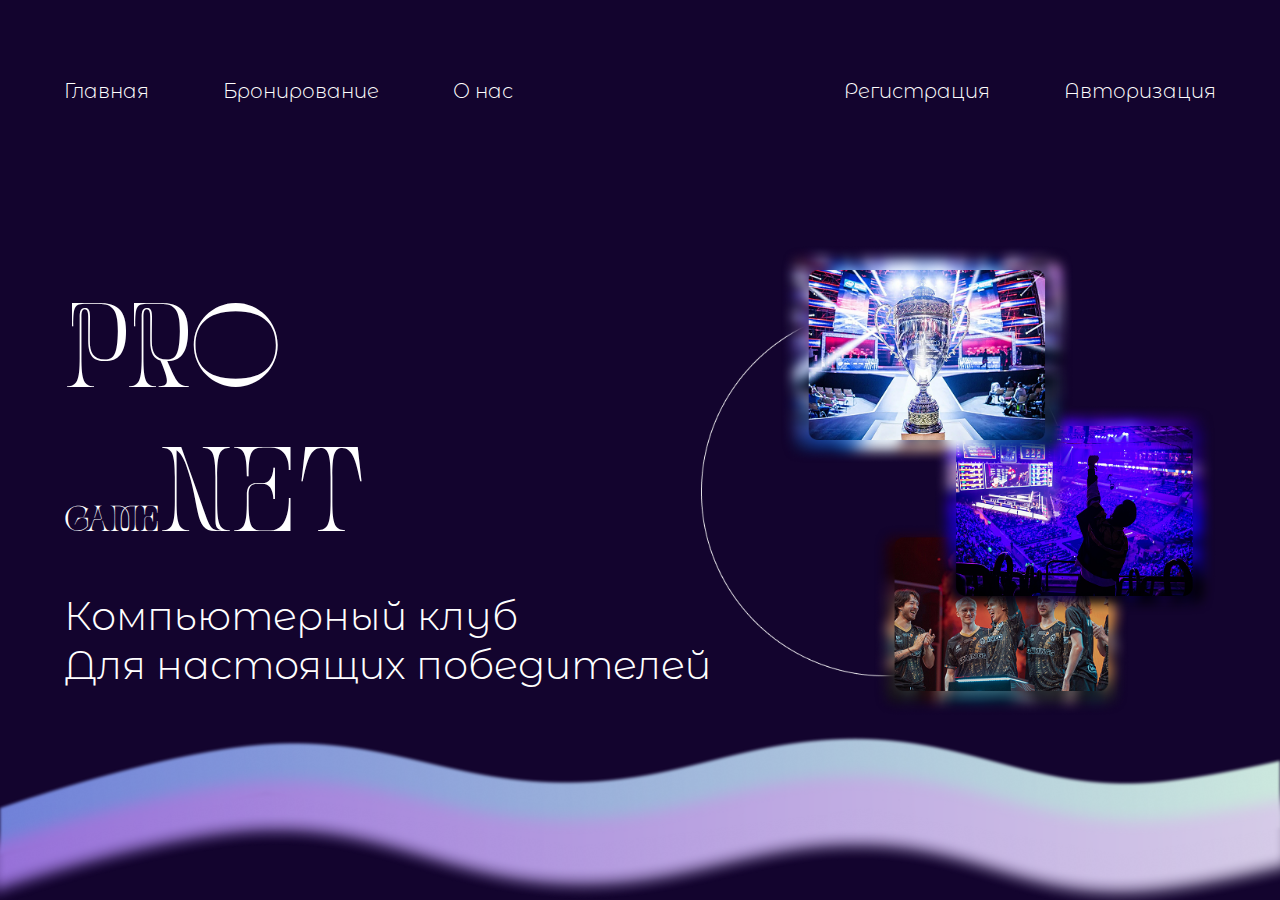
<file: index.html>
<!DOCTYPE html>
<html lang="en">
<head>
    <meta charset="UTF-8">
    <meta name="viewport" content="width=device-width, initial-scale=1.0">
    <title>Document</title>
    <link rel="stylesheet" href="mainPage.css">
</head>
<body>
    <section class="mainPage">
        <div class="mainPage__header">
            <div class="mainPage__header__menu">
                <a href="index.html" class="mainPage__header__menu__link">Главная</a>
                <a href="reservation.html" class="mainPage__header__menu__link">Бронирование</a>
                <a href="aboutUs.html" class="mainPage__header__menu__link">О нас</a>
            </div>
            <div class="mainPage__header__register__auth">
                <a href="" class="mainPage__header__register__auth__link">Регистрация</a>
                <a href="" class="mainPage__header__register__auth__link">Авторизация</a>
            </div>
        </div>
        <div class="mainPage__mainInfo">
            <div class="mainPage__mainInfo__text">
                <h1 class="mainPage__mainInfo__text_h1">Pro<br>
                                                        <span>game</span>Net
                </h1>
                <p class="mainPage__mainInfo__text_p">Компьютерный клуб<br>
                                                    Для настоящих победителей
                </p>
            </div>
            <div class="mainPage__mainInfo__fon">
                    <img src="img/Group 7.png" alt="" class="mainPage__mainInfo__fon__img">
            </div>
        </div>
    </section>
</body>
</html>
</file>
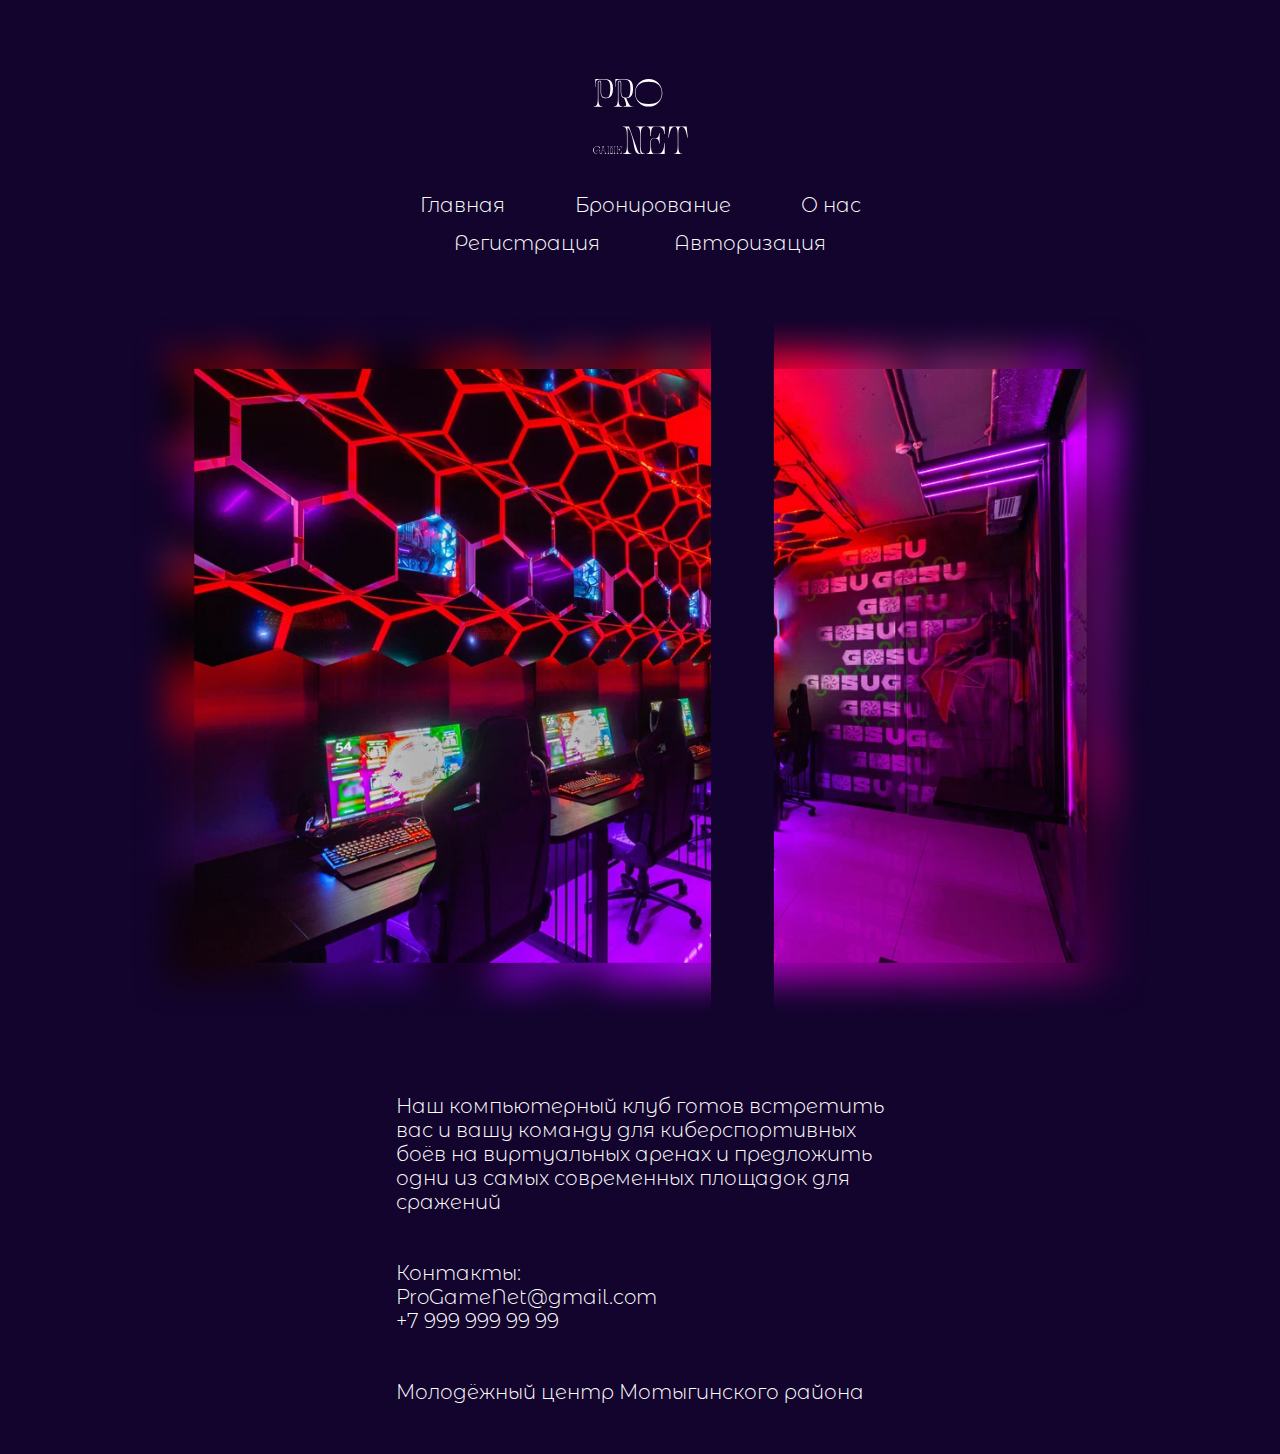
<file: aboutUs.html>
<!DOCTYPE html>
<html lang="en">
<head>
    <meta charset="UTF-8">
    <meta name="viewport" content="width=device-width, initial-scale=1.0">
    <title>Document</title>
    <link rel="stylesheet" href="aboutUs.css">
</head>
<body>
    <section class="schedule">
        <div class="schedule__header__mobile">
            <div class="schedule__header__logo__mobile">
                <img src="img/Pro gameNet 1.svg" alt="" class="schedule__header__logo__img">
            </div>
            <div class="schedule__header__menu__mobile">
                <a href="index.html" class="schedule__header__menu__link">Главная</a>
                <a href="reservation.html" class="schedule__header__menu__link">Бронирование</a>
                <a href="aboutUs.html" class="schedule__header__menu__link">О нас</a>
            </div>
            <div class="schedule__header__register__auth">
                <a href="" class="schedule__header__register__auth__link">Регистрация</a>
                <a href="" class="schedule__header__register__auth__link">Авторизация</a>
            </div>
        </div>
        <div class="schedule__header">
            <div class="schedule__header__menu">
                <a href="index.html" class="schedule__header__menu__link">Главная</a>
                <a href="reservation.html" class="schedule__header__menu__link">Бронирование</a>
                <a href="aboutUs.html" class="schedule__header__menu__link">О нас</a>
            </div>
            <div class="schedule__header__logo">
                <img src="img/Pro gameNet 1.svg" alt="" class="schedule__header__logo__img">
            </div>
            <div class="schedule__header__register__auth">
                <a href="" class="schedule__header__register__auth__link">Регистрация</a>
                <a href="" class="schedule__header__register__auth__link">Авторизация</a>
            </div>
        </div>
        <div class="AboutUs__main__info">
            <div class="AboutUs__main__info__imgBlock">
                <img src="img/Group 11 (1).png" alt="" class="AboutUs__main__info__imgBlock__img">
            </div>
            <div class="AboutUs__main__info__textBlock">
                <div>
                    <p>Наш компьютерный клуб готов встретить<br>
                        вас и вашу команду для киберспортивных<br>
                        боёв на виртуальных аренах и предложить<br>
                        одни из самых современных площадок для<br>
                        сражений</p>
                </div>
                <div>
                    <p>Контакты:<br>
                        ProGameNet@gmail.com<br>
                        +7 999 999 99 99</p>
                </div>
                <div>
                    <p>Молодёжный центр Мотыгинского района</p>
                </div>
            </div>
        </div>
    </section>
    </script>

</body>
</html>
</file>
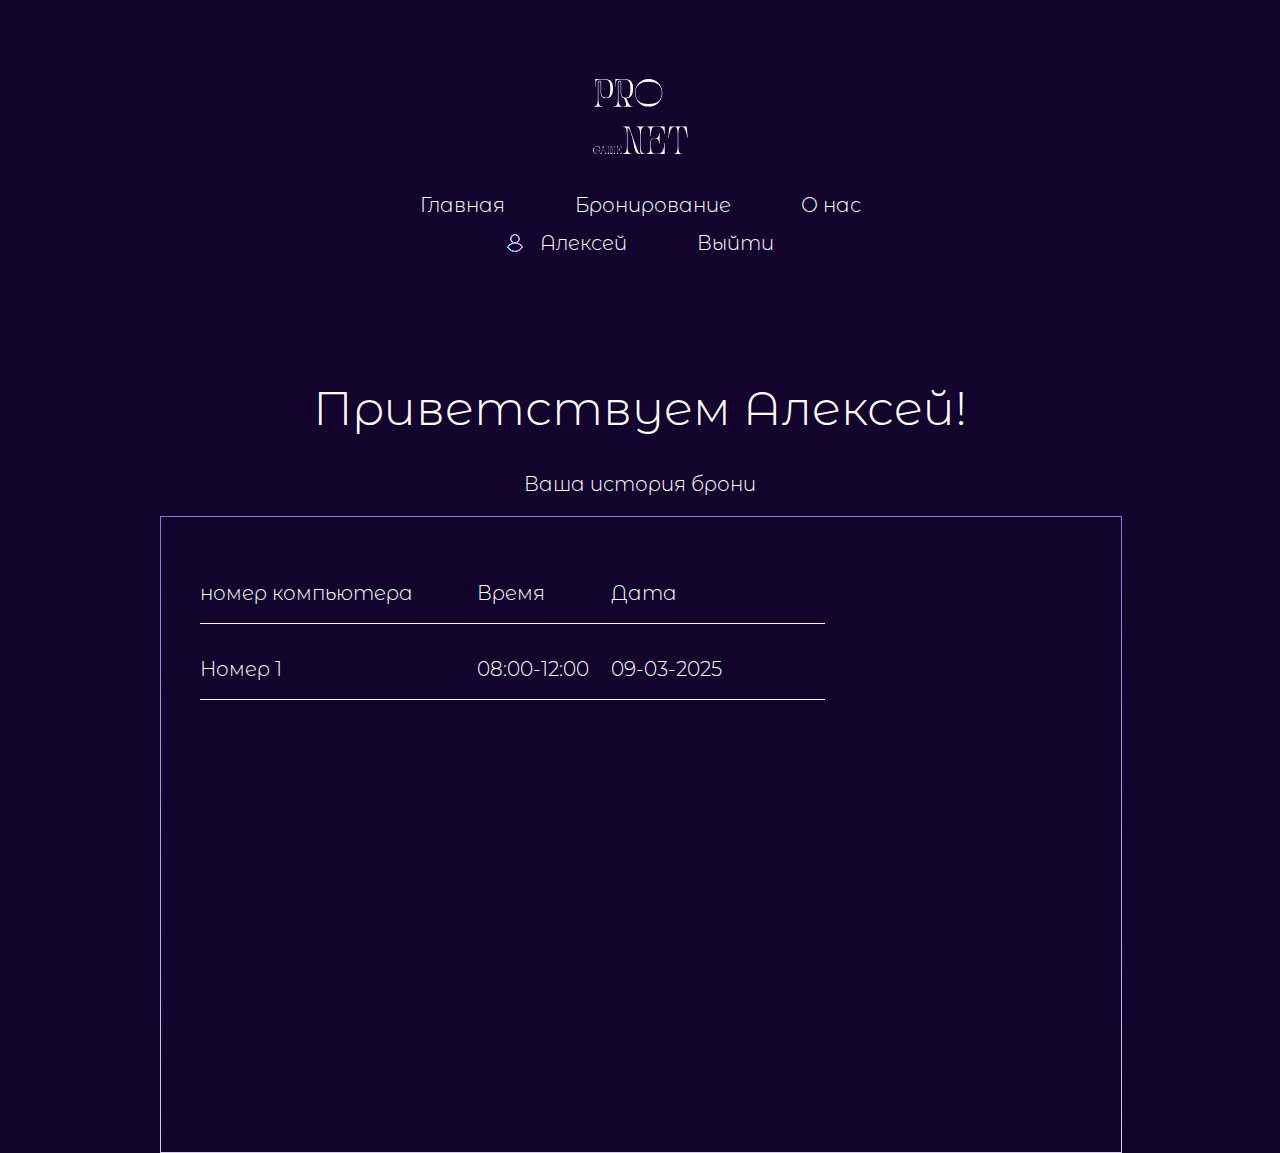
<file: auth.html>
<!DOCTYPE html>
<html lang="en">
<head>
    <meta charset="UTF-8">
    <meta name="viewport" content="width=device-width, initial-scale=1.0">
    <title>Document</title>
    <link rel="stylesheet" href="auth.css">
</head>
<body>
    <section class="schedule">
        <div class="schedule__header__mobile">
            <div class="schedule__header__logo__mobile">
                <img src="img/Pro gameNet 1.svg" alt="" class="schedule__header__logo__img">
            </div>
            <div class="schedule__header__menu__mobile">
                <a href="index.html" class="schedule__header__menu__link">Главная</a>
                <a href="reservation.html" class="schedule__header__menu__link">Бронирование</a>
                <a href="aboutUs.html" class="schedule__header__menu__link">О нас</a>
            </div>
            <div class="schedule__header__register__auth">
                <img src="img/free-icon-user-1650276 1.png" alt="">
                <a href="" class="schedule__header__register__auth__link">Алексей</a>
                <a href="" class="schedule__header__register__auth__link">Выйти</a>
            </div>
        </div>
        <div class="schedule__header">
            <div class="schedule__header__menu">
                <a href="index.html" class="schedule__header__menu__link">Главная</a>
                <a href="reservation.html" class="schedule__header__menu__link">Бронирование</a>
                <a href="aboutUs.html" class="schedule__header__menu__link">О нас</a>
            </div>
            <div class="schedule__header__logo">
                <img src="img/Pro gameNet 1.svg" alt="" class="schedule__header__logo__img">
            </div>
            <div class="schedule__header__register__auth">
                <img src="img/free-icon-user-1650276 1.png" alt="">
                <a href="" class="schedule__header__register__auth__link">Алексей</a>
                <a href="" class="schedule__header__register__auth__link">Выйти</a>
            </div>
        </div>
        <div class="auth__main">
            <div class="auth__main__text">
                <h1>Приветствуем Алексей!</h1>
                <p>Ваша история брони</p>
            </div>
            <div class="auth__main__mainBlock">
                <div class="auth__main__mainBlock__history">
                    <div class="auth__main__mainBlock__history__header">
                        <p>номер компьютера</p>
                        <p>Время</p>
                        <p>Дата</p>
                    </div>
                    <div class="auth__main__mainBlock__history__item">
                        <p>Номер 1</p>
                        <p>08:00-12:00</p>
                        <p>09-03-2025</p>
                    </div>
                </div>
            </div>
        </div>
    </section>
    </script>

</body>
</html>
</file>
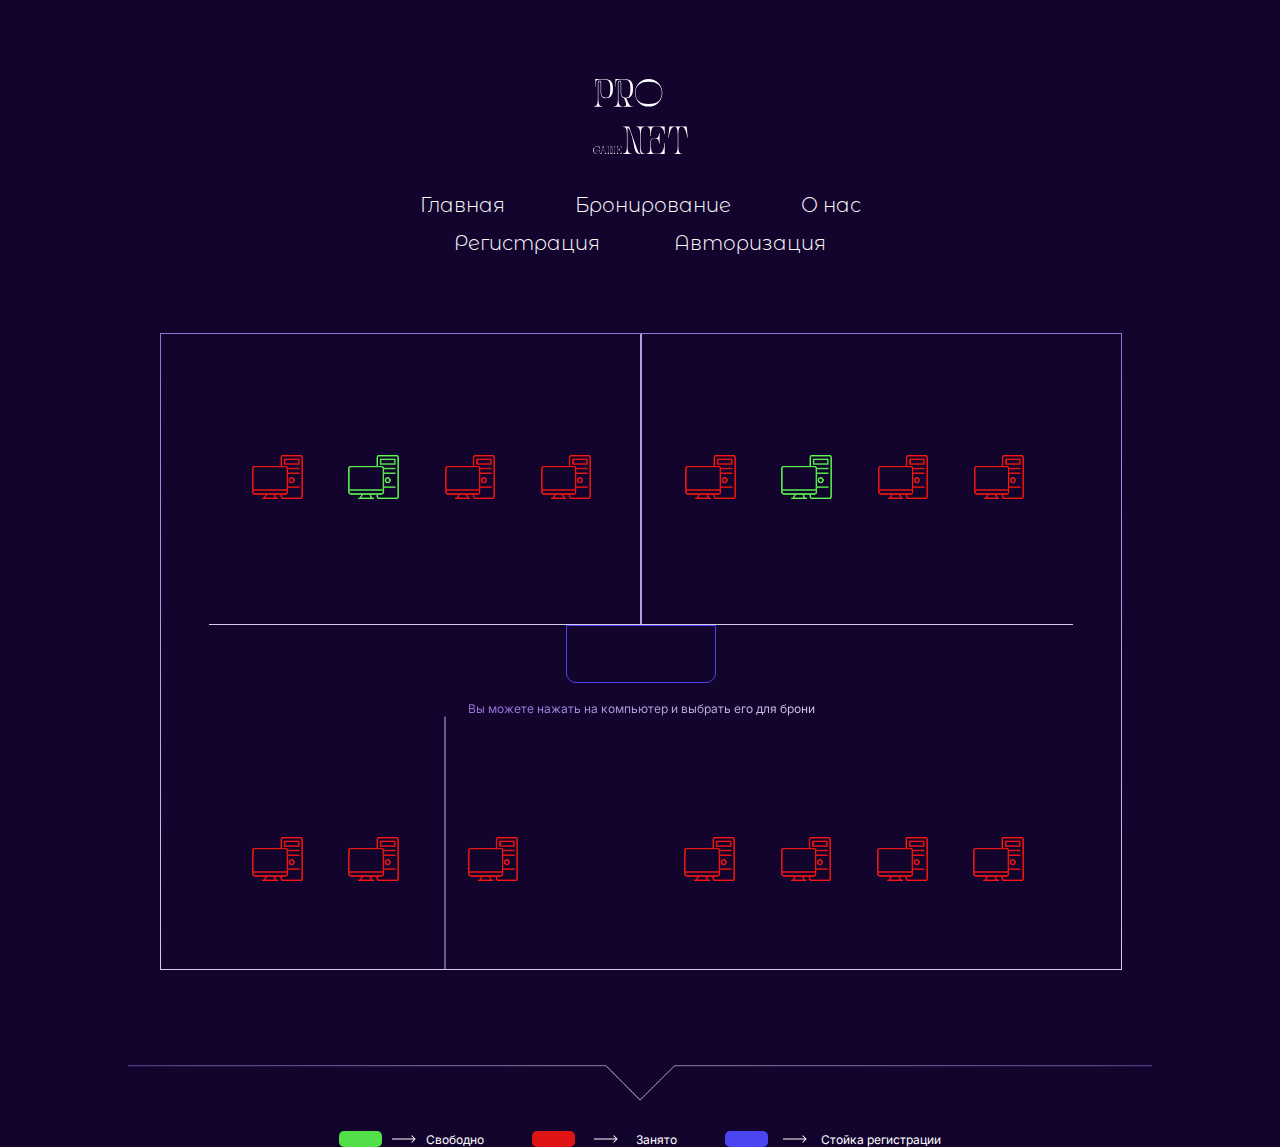
<file: pcSelection.html>
<!DOCTYPE html>
<html lang="en">
<head>
    <meta charset="UTF-8">
    <meta name="viewport" content="width=device-width, initial-scale=1.0">
    <title>Document</title>
    <link rel="stylesheet" href="pcSelection.css">
</head>
<body>
    <div class="pcSelection__block__reservation__fon"></div>
    <div class="pcSelection__block__reservation__info">
        <div class="pcSelection__block__reservation__info__text"></div>
    </div>
    <div class="pcSelection__block__reservation__info__text__h1">
        <h1>Бронь оформлена!</h1>
    </div>

    <div class="reservation__block__specifications">
        <div class="reservation__block__specifications__black"></div>
        <div class="reservation__block__specifications__info">
            <div class="reservation__block__specifications__info__exit">
                <img src="img/free-icon-close-151882 (1) 1.png" alt="" class="reservation__block__specifications__info__exit__img">
            </div>
            <div class="reservation__block__specifications__info__title">
                <div class="reservation__block__specifications__info__title__left"></div>
                <div class="reservation__block__specifications__info__title__center">
                    <h1 class="reservation__block__specifications__info__title__center__title">Монитор Samsung Odyssey OLED G9</h1>
                </div>
                <div class="reservation__block__specifications__info__title__right"></div>
            </div>
            <div class="reservation__block__specifications__info__text">
                <div class="reservation__block__specifications__info__text__title">
                    <h1 class="reservation__block__specifications__info__text__title__h1">Характеристики</h1>
                </div>
                <div class="reservation__block__specifications__info__text__main">
                    <button class="reservation__block__specifications__info__text__main__button">Забронировать</button>
                </div>
            </div>
        </div>
    </div>
    <section class="pcSelection">
        <div class="pcSelection__header__mobile">
            <div class="pcSelection__header__logo__mobile">
                <img src="img/Pro gameNet 1.svg" alt="" class="pcSelection__header__logo__img">
            </div>
            <div class="pcSelection__header__menu__mobile">
                <a href="index.html" class="pcSelection__header__menu__link">Главная</a>
                <a href="reservation.html" class="pcSelection__header__menu__link">Бронирование</a>
                <a href="" class="pcSelection__header__menu__link">О нас</a>
            </div>
            <div class="pcSelection__header__register__auth">
                <a href="" class="pcSelection__header__register__auth__link">Регистрация</a>
                <a href="" class="pcSelection__header__register__auth__link">Авторизация</a>
            </div>
        </div>
        <div class="pcSelection__header">
            <div class="pcSelection__header__menu">
                <a href="index.html" class="pcSelection__header__menu__link">Главная</a>
                <a href="reservation.html" class="pcSelection__header__menu__link">Бронирование</a>
                <a href="" class="pcSelection__header__menu__link">О нас</a>
            </div>
            <div class="pcSelection__header__logo">
                <img src="img/Pro gameNet 1.svg" alt="" class="pcSelection__header__logo__img">
            </div>
            <div class="pcSelection__header__register__auth">
                <a href="" class="pcSelection__header__register__auth__link">Регистрация</a>
                <a href="" class="pcSelection__header__register__auth__link">Авторизация</a>
            </div>
        </div>
        <div class="pcSelection__main">
            <div class="pcSelection__main__select">
                <div class="pcSelection__main__select__map">
                    <div class="pcSelection__main__select__map__first__line">
                        <div class="pcSelection__main__select__map__first__line__room">
                            <div class="pcSelection__main__select__map__first__line__room__center">
                                <div class="pcSelection__main__select__map__first__line__room__center__pc pcBlock">
                                    <img src="img/free-icon-computer-3517288 (4) 9.png" alt="">
                                </div>
                                <div class="pcSelection__main__select__map__first__line__room__center__pc pcBlock">
                                    <img src="img/free-icon-computer-3517288 (3) 4.png" alt="">
                                </div>
                                <div class="pcSelection__main__select__map__first__line__room__center__pc pcBlock">
                                    <img src="img/free-icon-computer-3517288 (4) 9.png" alt="">
                                </div>
                                <div class="pcSelection__main__select__map__first__line__room__center__pc pcBlock">
                                    <img src="img/free-icon-computer-3517288 (4) 9.png" alt="">
                                </div>
                            </div>
                        </div>
                        <div class="pcSelection__main__select__map__first__line__room">
                            <div class="pcSelection__main__select__map__first__line__room__center">
                                <div class="pcSelection__main__select__map__first__line__room__center__pc pcBlock">
                                    <img src="img/free-icon-computer-3517288 (4) 9.png" alt="">
                                </div>
                                <div class="pcSelection__main__select__map__first__line__room__center__pc pcBlock">
                                    <img src="img/free-icon-computer-3517288 (3) 4.png" alt="">
                                </div>
                                <div class="pcSelection__main__select__map__first__line__room__center__pc pcBlock">
                                    <img src="img/free-icon-computer-3517288 (4) 9.png" alt="">
                                </div>
                                <div class="pcSelection__main__select__map__first__line__room__center__pc pcBlock">
                                    <img src="img/free-icon-computer-3517288 (4) 9.png" alt="">
                                </div>
                            </div>
                        </div>
                    </div>
                    <div class="pcSelection__main__select__map__second__line">
                        <div class="pcSelection__main__select__map__second__line__top">
                            <div class="pcSelection__main__select__map__second__line__top__center">
                                <div class="pcSelection__main__select__map__second__line__top__center__block"></div>
                                <h1>Вы можете нажать на компьютер и выбрать его для брони</h1>
                            </div>
                        </div>
                        <div class="pcSelection__main__select__map__second__line__bottom">
                            <div class="pcSelection__main__select__map__second__line__bottom__left__block">
                                <div class="pcSelection__main__select__map__second__line__bottom__left__block__all_pc">
                                    <div class="pcSelection__main__select__map__second__line__bottom__left__block__pc pcBlock">
                                        <img src="img/free-icon-computer-3517288 (4) 9.png" alt="">
                                    </div>
                                    <div class="pcSelection__main__select__map__second__line__bottom__left__block__pc pcBlock">
                                        <img src="img/free-icon-computer-3517288 (4) 9.png" alt="">
                                    </div>
                                    <div id="stick" class="pcSelection__main__select__map__second__line__bottom__left__block__pc pcBlock">
                                        <img src="img/Vector 14 (1).png" alt="">
                                        <img id="fon" src="img/free-icon-computer-3517288 (4) 9.png" alt="">
                                    </div>
                                    <div id="redPc" class="pcSelection__main__select__map__second__line__bottom__left__block__pc pcBlock">
                                        <img src="img/free-icon-computer-3517288 (4) 9.png" alt="">
                                    </div>
                                </div>
                            </div>
                            <div class="pcSelection__main__select__map__second__line__bottom__right">
                                <div class="pcSelection__main__select__map__second__line__bottom__right__block">
                                    <div class="pcSelection__main__select__map__second__line__bottom__right__block__pc pcBlock">
                                        <img src="img/free-icon-computer-3517288 (4) 9.png" alt="">
                                    </div>
                                    <div class="pcSelection__main__select__map__second__line__bottom__right__block__pc pcBlock">
                                        <img src="img/free-icon-computer-3517288 (4) 9.png" alt="">
                                    </div>
                                    <div class="pcSelection__main__select__map__second__line__bottom__right__block__pc pcBlock">
                                        <img src="img/free-icon-computer-3517288 (4) 9.png" alt="">
                                    </div>
                                    <div class="pcSelection__main__select__map__second__line__bottom__right__block__pc pcBlock">
                                        <img src="img/free-icon-computer-3517288 (4) 9.png" alt="">
                                    </div>
                                </div>
                            </div>
                        </div>
                    </div>
                </div>
            </div>
        </div>
        <div class="pcSelection__main__info">
            <div class="pcSelection__main__info__imgBlock">
                <img src="img/Group 8.png" alt="" class="pcSelection__main__info__imgBlock__img">
            </div>
         
        </div>
        <div class="pcSelection__main__info__blockText">
            <div class="pcSelection__main__info__blockText__item">
                <div class="pcSelection__main__info__blockText__item__blockColor__green"></div>
                <img src="img/Arrow 1.png" alt="" class="pcSelection__main__info__blockText__item__img">
                <p class="pcSelection__main__info__blockText__item__text">Свободно</p>
            </div>
            <div class="pcSelection__main__info__blockText__item">
                <div class="pcSelection__main__info__blockText__item__blockColor__red"></div>
                <img src="img/Arrow 1.png" alt="" class="pcSelection__main__info__blockText__item__img">
                <p class="pcSelection__main__info__blockText__item__text">Занято</p>
            </div>
            <div class="pcSelection__main__info__blockText__item">
                <div class="pcSelection__main__info__blockText__item__blockColor__blue"></div>
                <img src="img/Arrow 1.png" alt="" class="pcSelection__main__info__blockText__item__img">
                <p class="pcSelection__main__info__blockText__item__text">Стойка регистрации</p>
            </div>
        </div>
    </section>


    <script>
        exit = document.querySelector(".reservation__block__specifications__info__exit__img")
        exit.addEventListener("click", ()=>{
            allDivModalWindowReservation = document.querySelectorAll(".reservation__block__specifications__info__text__main__text")
            for(item of allDivModalWindowReservation){
                item.remove()
            }
            modalWindowReservation = document.querySelector(".reservation__block__specifications")
            modalWindowReservation.style.display = "none"
        })
        arrayTextModalWindow = ["Свободно", "Занято","Свободно", "Занято","Свободно", "Занято","Свободно", "Занято","Свободно", "Занято","Свободно", "Занято","Свободно", "Занято", "Свободно", "Занято"]
        allButtonOpenModalWindowReservation = document.querySelectorAll(".pcBlock")
        for(i = 0; i < allButtonOpenModalWindowReservation.length; i++){
            f = function(i) {
                console.log(i)
                reservationBlockTextModalWindow = document.querySelector(".reservation__block__specifications__info__text__main")

                modalWindowReservation = document.querySelector(".reservation__block__specifications")
                modalWindowReservation.style.display = "flex";
                modalWindowReservationStatus = document.querySelector(".reservation__block__specifications__info__text__title__h1")
                modalWindowReservationStatus.innerText = arrayTextModalWindow[i]
            }
            newFunc = f.bind(i, i)
            modalWindowReservation = document.querySelector(".reservation__block__specifications")
            
            allButtonOpenModalWindowReservation[i].addEventListener("click", newFunc)
        }

        buttonReservation = document.querySelector(".reservation__block__specifications__info__text__main__button")
        buttonReservation.addEventListener("click", ()=>{
            fon = document.querySelector(".pcSelection__block__reservation__fon")
            info = document.querySelector(".pcSelection__block__reservation__info")
            info_text = document.querySelector(".pcSelection__block__reservation__info__text__h1")


            allDivModalWindowReservation = document.querySelectorAll(".reservation__block__specifications__info__text__main__text")
            for(item of allDivModalWindowReservation){
                item.remove()
            }
            modalWindowReservation = document.querySelector(".reservation__block__specifications")
            modalWindowReservation.style.display = "none"

            pc = document.querySelector("#redPc")
            pc.style.zIndex = "-1"
            fon.style.display = "flex"
            info.style.display = "flex"
            info_text.style.display = "flex"


            setTimeout(() => {
                fon = document.querySelector(".pcSelection__block__reservation__fon")
                info = document.querySelector(".pcSelection__block__reservation__info")
                info_text = document.querySelector(".pcSelection__block__reservation__info__text__h1")
 

                fon.style.display = "none"
                info.style.display = "none"
                info_text.style.display = "none"
                pc = document.querySelector("#redPc")
                pc.style.zIndex = "0"
            }, 1000)
        })


       
    </script>

</body>
</html>
</file>
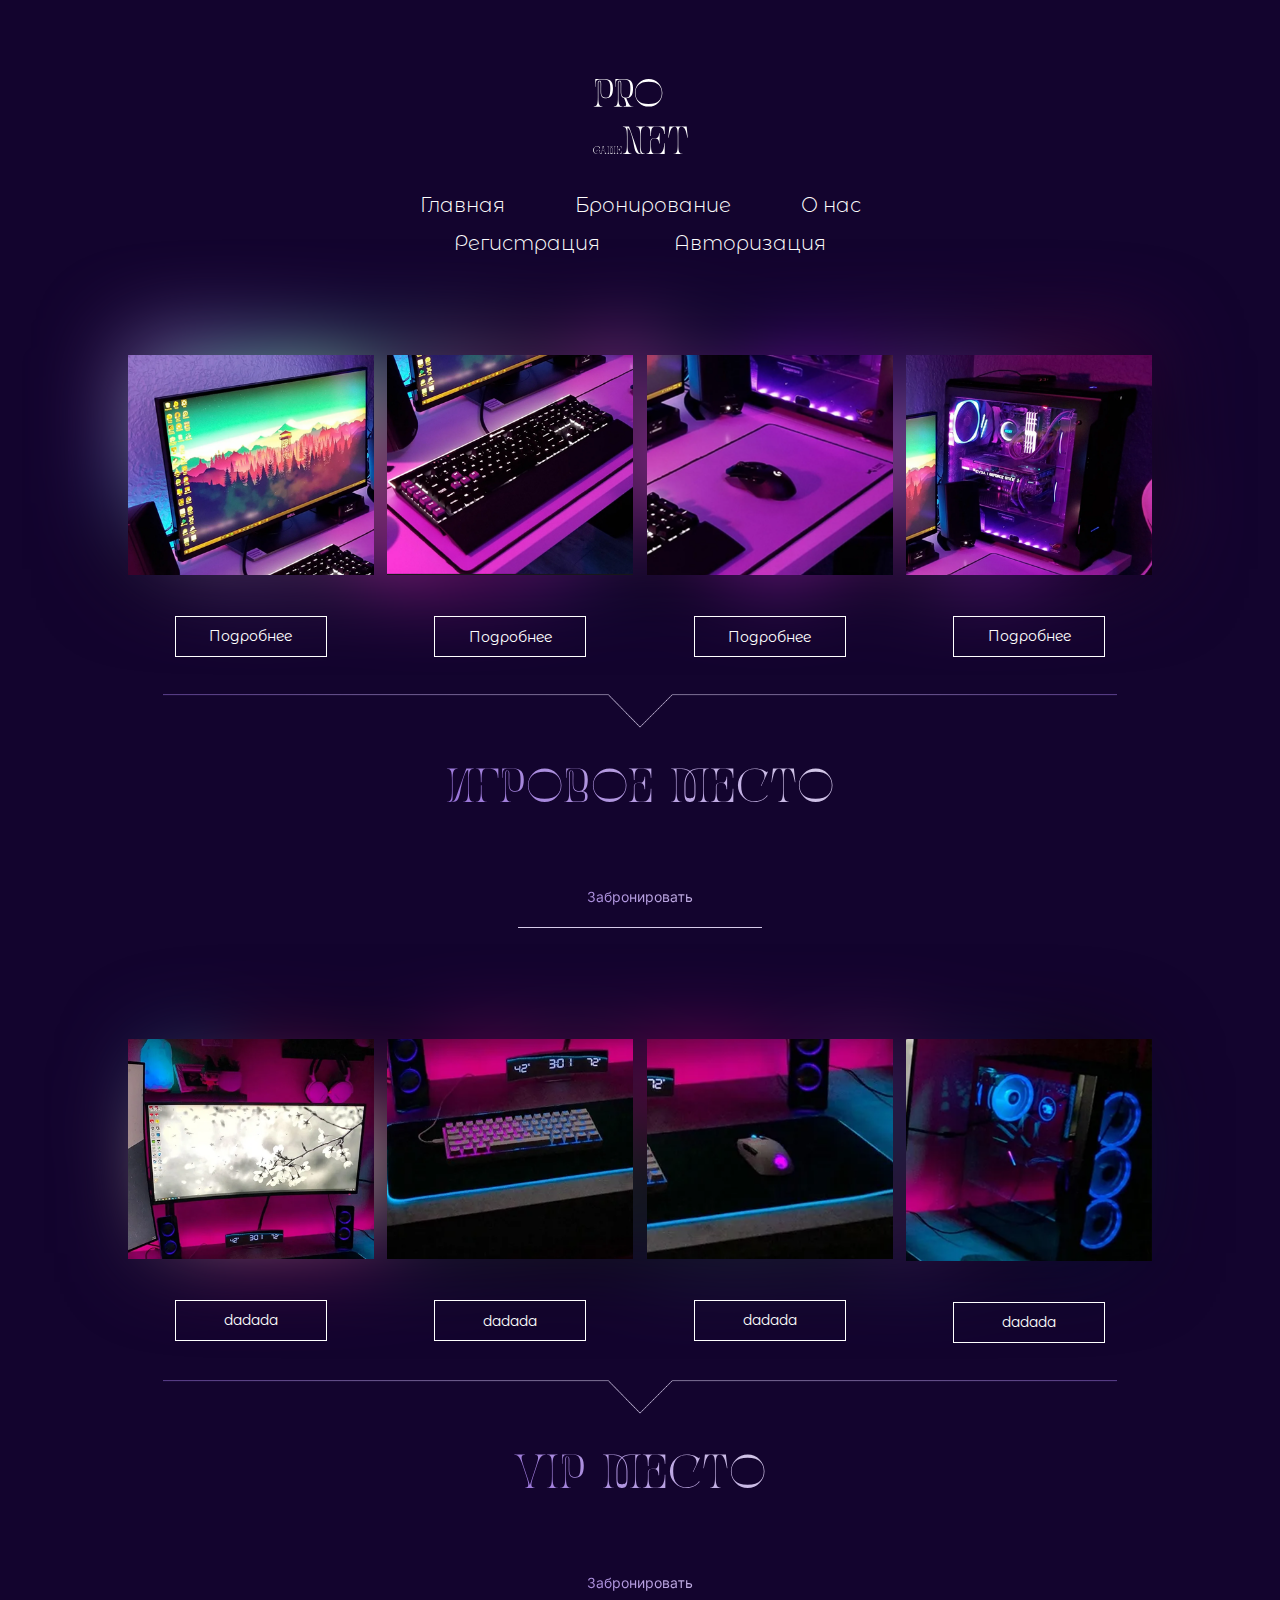
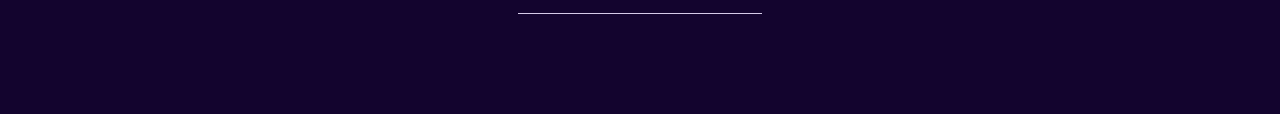
<file: reservation.html>
<!DOCTYPE html>
<html lang="en">
<head>
    <meta charset="UTF-8">
    <meta name="viewport" content="width=device-width, initial-scale=1.0">
    <title>Document</title>
    <link rel="stylesheet" href="reservation.css">
</head>
<body>
    <div class="reservation__block__specifications">
        <div class="reservation__block__specifications__black"></div>
        <div class="reservation__block__specifications__info">
            <div class="reservation__block__specifications__info__exit">
                <img src="img/free-icon-close-151882 (1) 1.png" alt="" class="reservation__block__specifications__info__exit__img">
            </div>
            <div class="reservation__block__specifications__info__title">
                <div class="reservation__block__specifications__info__title__left"></div>
                <div class="reservation__block__specifications__info__title__center">
                    <h1 class="reservation__block__specifications__info__title__center__title">Монитор Samsung Odyssey OLED G9</h1>
                </div>
                <div class="reservation__block__specifications__info__title__right"></div>
            </div>
            <div class="reservation__block__specifications__info__text">
                <div class="reservation__block__specifications__info__text__title">
                    <h1 class="reservation__block__specifications__info__text__title__h1">Характеристики</h1>
                </div>
                <div class="reservation__block__specifications__info__text__main">

                </div>
            </div>
        </div>
    </div>
    <section class="reservation">
        <div class="reservation__header__mobile">
            <div class="reservation__header__logo__mobile">
                <img src="img/Pro gameNet 1.svg" alt="" class="reservation__header__logo__img">
            </div>
            <div class="reservation__header__menu__mobile">
                <a href="index.html" class="reservation__header__menu__link">Главная</a>
                <a href="reservation.html" class="reservation__header__menu__link">Бронирование</a>
                <a href="aboutUs.html" class="reservation__header__menu__link">О нас</a>
            </div>
            <div class="reservation__header__register__auth">
                <a href="" class="reservation__header__register__auth__link">Регистрация</a>
                <a href="" class="reservation__header__register__auth__link">Авторизация</a>
            </div>
        </div>
        <div class="reservation__header">
            <div class="reservation__header__menu">
                <a href="index.html" class="reservation__header__menu__link">Главная</a>
                <a href="reservation.html" class="reservation__header__menu__link">Бронирование</a>
                <a href="aboutUs.html" class="reservation__header__menu__link">О нас</a>
            </div>
            <div class="reservation__header__logo">
                <img src="img/Pro gameNet 1.svg" alt="" class="reservation__header__logo__img">
            </div>
            <div class="reservation__header__register__auth">
                <a href="" class="reservation__header__register__auth__link">Регистрация</a>
                <a href="" class="reservation__header__register__auth__link">Авторизация</a>
            </div>
        </div>
        <div class="reservation__mainInfo">
            <div class="reservation__mainInfo__one">
                <div class="reservation__mainInfo__game__place__fon">
                    <div class="reservation__mainInfo__game__place__fon__div">
                        <img src="img/image 3.png" alt="" class="reservation__mainInfo__game__place__fon__div__img"><br>
                    </div>
                </div>
                <div class="reservation__mainInfo__game__place__one__PC">
                    <div class="reservation__mainInfo__game__place__one__PC__info">
                        <img src="img/image 1 (1).png" alt="" class="reservation__mainInfo__game__place__one__PC__info__img"><br>
                        <div class="reservation__mainInfo__game__place__one__PC__info__div">
                            <button class="reservation__mainInfo__game__place__one__PC__info__div__button">Подробнее</button>
                        </div>
                    </div>
                    <div class="reservation__mainInfo__game__place__one__PC__info">
                        <img src="img/image 3.png" alt="" class="reservation__mainInfo__game__place__one__PC__info__img"><br>
                        <div class="reservation__mainInfo__game__place__one__PC__info__div">
                            <button class="reservation__mainInfo__game__place__one__PC__info__div__button">Подробнее</button>
                        </div>
                    </div>
                    <div class="reservation__mainInfo__game__place__one__PC__info">
                        <img src="img/image.png" alt="" class="reservation__mainInfo__game__place__one__PC__info__img"><br>
                        <div class="reservation__mainInfo__game__place__one__PC__info__div">
                            <button class="reservation__mainInfo__game__place__one__PC__info__div__button">Подробнее</button>
                        </div>
                    </div>
                    <div class="reservation__mainInfo__game__place__one__PC__info">
                        <img src="img/image 2.png" alt="" class="reservation__mainInfo__game__place__one__PC__info__img"><br>
                        <div class="reservation__mainInfo__game__place__one__PC__info__div">
                            <button class="reservation__mainInfo__game__place__one__PC__info__div__button">Подробнее</button>
                        </div>
                    </div>
                </div>
                <div class="reservation__mainInfo__game__place__one__bottom">
                    <img src="img/Group 8.png" alt="" class="reservation__mainInfo__game__place__one__bottom__img">
                </div>
                <div class="reservation__mainInfo__game__place__one__bottom__text__div">
                    <h1 class="reservation__mainInfo__game__place__one__bottom__text__div__h1">игровое место</h1>
                </div>
                <div class="reservation__mainInfo__game__place__one__bottom__link">
                    <a href="schedule.html" class="reservation__mainInfo__game__place__one__bottom__link__a">Забронировать</a>
                </div>
            </div>
            <div class="reservation__mainInfo__two">
                <div class="reservation__mainInfo__game__place__fon__two">
                    <div class="reservation__mainInfo__game__place__fon__div">
                        <img src="img/image 3.png" alt="" class="reservation__mainInfo__game__place__fon__div__img"><br>
                    </div>
                </div>
                <div class="reservation__mainInfo__game__place__one__PC">
                    <div class="reservation__mainInfo__game__place__one__PC__info">
                        <img src="img/image (1).png" alt="" class="reservation__mainInfo__game__place__one__PC__info__img"><br>
                        <div class="reservation__mainInfo__game__place__one__PC__info__div">
                            <button class="reservation__mainInfo__game__place__one__PC__info__div__button">Подробнее</button>
                        </div>
                    </div>
                    <div class="reservation__mainInfo__game__place__one__PC__info">
                        <img src="img/image (2).png" alt="" class="reservation__mainInfo__game__place__one__PC__info__img"><br>
                        <div class="reservation__mainInfo__game__place__one__PC__info__div">
                            <button class="reservation__mainInfo__game__place__one__PC__info__div__button">Подробнее</button>
                        </div>
                    </div>
                    <div class="reservation__mainInfo__game__place__one__PC__info">
                        <img src="img/image (3).png" alt="" class="reservation__mainInfo__game__place__one__PC__info__img"><br>
                        <div class="reservation__mainInfo__game__place__one__PC__info__div">
                            <button class="reservation__mainInfo__game__place__one__PC__info__div__button">Подробнее</button>
                        </div>
                    </div>
                    <div class="reservation__mainInfo__game__place__one__PC__info">
                        <img src="img/image (4).png" alt="" class="reservation__mainInfo__game__place__one__PC__info__img"><br>
                        <div class="reservation__mainInfo__game__place__one__PC__info__div">
                            <button class="reservation__mainInfo__game__place__one__PC__info__div__button">Подробнее</button>
                        </div>
                    </div>
                </div>
                <div class="reservation__mainInfo__game__place__one__bottom">
                    <img src="img/Group 8.png" alt="" class="reservation__mainInfo__game__place__one__bottom__img">
                </div>
                <div class="reservation__mainInfo__game__place__one__bottom__text__div">
                    <h1 class="reservation__mainInfo__game__place__one__bottom__text__div__h1">VIP место</h1>
                </div>
                <div class="reservation__mainInfo__game__place__one__bottom__link">
                    <a href="schedule.html" class="reservation__mainInfo__game__place__one__bottom__link__a">Забронировать</a>
                </div>
            </div>
            </div>
    </section>

    <script>
        exit = document.querySelector(".reservation__block__specifications__info__exit__img")
        exit.addEventListener("click", ()=>{
            allDivModalWindowReservation = document.querySelectorAll(".reservation__block__specifications__info__text__main__text")
            for(item of allDivModalWindowReservation){
                item.remove()
            }
            modalWindowReservation = document.querySelector(".reservation__block__specifications")
            modalWindowReservation.style.display = "none"
        })

        allButtonOpenModalWindowReservation = document.querySelectorAll(".reservation__mainInfo__game__place__one__PC__info__div__button")
        for(i = 0; i < 4; i++){
            allButtonOpenModalWindowReservation[i].addEventListener("click", ()=>{
                arrayTextModalWindow = [{"window" : 'Экран: 49 , 5120x1440, 32:9, OLED, 240 Гц, 250 кд/м2, GTG 0.03 мс, AMD FreeSync, изогнутый',
                "contrastRatio": "Контрастность: статическая 1000:1, динамическая 1000000:1",
                "connectors":"Разъемы: DisplayPort x 1, HDMI x 1, USB Type-A х 3 шт",
                "multimedia": "встроенные динамики",
                "powerUnit": "внешний",
                "constructive": "регулировка высоты, регулировка наклона, крепление VESA 100х100",
                "hz": "Частота обновления 240 Гц"}]
                for(item in arrayTextModalWindow[0]){
                    reservationBlockTextModalWindow = document.querySelector(".reservation__block__specifications__info__text__main")

                    modalWindowReservation = document.querySelector(".reservation__block__specifications")
                    modalWindowReservation.style.display = "flex";
                    divOne = document.createElement("div")
                    divOne.className = "reservation__block__specifications__info__text__main__text"
                    divTwo = document.createElement("div")
                    divTwo.className = "reservation__block__specifications__info__text__main__text__circle"
                    p = document.createElement("p")
                    p.className = "reservation__block__specifications__info__text__main__text__circle__li"
                    p.innerText = arrayTextModalWindow[0][item]

                    divOne.appendChild(divTwo)
                    divOne.appendChild(p)
                    reservationBlockTextModalWindow.appendChild(divOne)
                }
            })
        }


      
        allButtonOpenModalWindowReservation = document.querySelectorAll(".reservation__mainInfo__game__place__one__PC__info__div__button")
        for(i = 4; i < 8; i++){
            allButtonOpenModalWindowReservation[i].innerText = "dadada"
            allButtonOpenModalWindowReservation[i].addEventListener("click", ()=>{
                arrayTextModalWindow = [{"window" : 'sssssssssssssssssssss',
                "contrastRatio": "Контрастность: статическая 1000:1, динамическая 1000000:1",
                "connectors":"Разъемы: DisplayPort x 1, HDMI x 1, USB Type-A х 3 шт",
                "multimedia": "встроенные динамики",
                "powerUnit": "внешний",
                "constructive": "регулировка высоты, регулировка наклона, крепление VESA 100х100",
                "hz": "Частота обновления 240 Гц"}]
                for(item in arrayTextModalWindow[0]){
                    reservationBlockTextModalWindow = document.querySelector(".reservation__block__specifications__info__text__main")

                    modalWindowReservation = document.querySelector(".reservation__block__specifications")
                    modalWindowReservation.style.display = "flex";
                    divOne = document.createElement("div")
                    divOne.className = "reservation__block__specifications__info__text__main__text"
                    divTwo = document.createElement("div")
                    divTwo.className = "reservation__block__specifications__info__text__main__text__circle"
                    p = document.createElement("p")
                    p.className = "reservation__block__specifications__info__text__main__text__circle__li"
                    p.innerText = arrayTextModalWindow[0][item]

                    divOne.appendChild(divTwo)
                    divOne.appendChild(p)
                    reservationBlockTextModalWindow.appendChild(divOne)
                }
            })
        }
    </script>

</body>
</html>
</file>
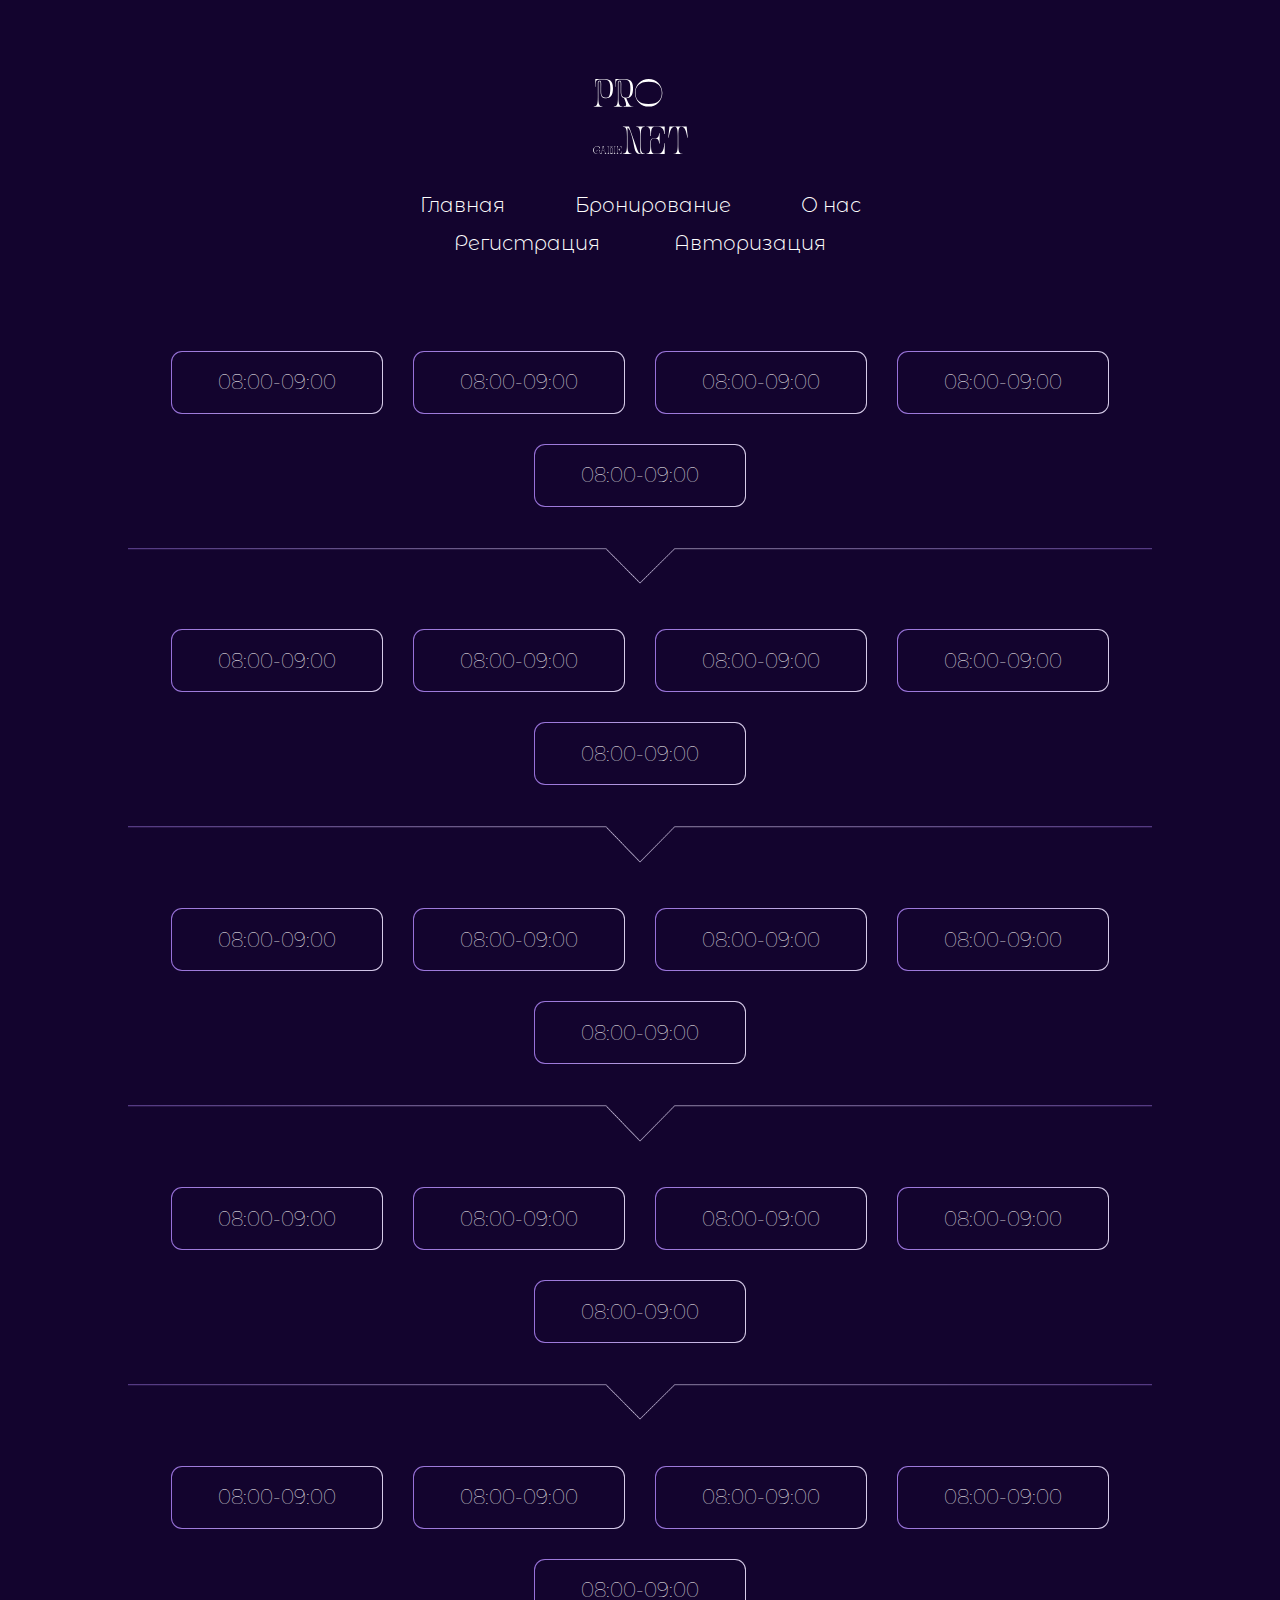
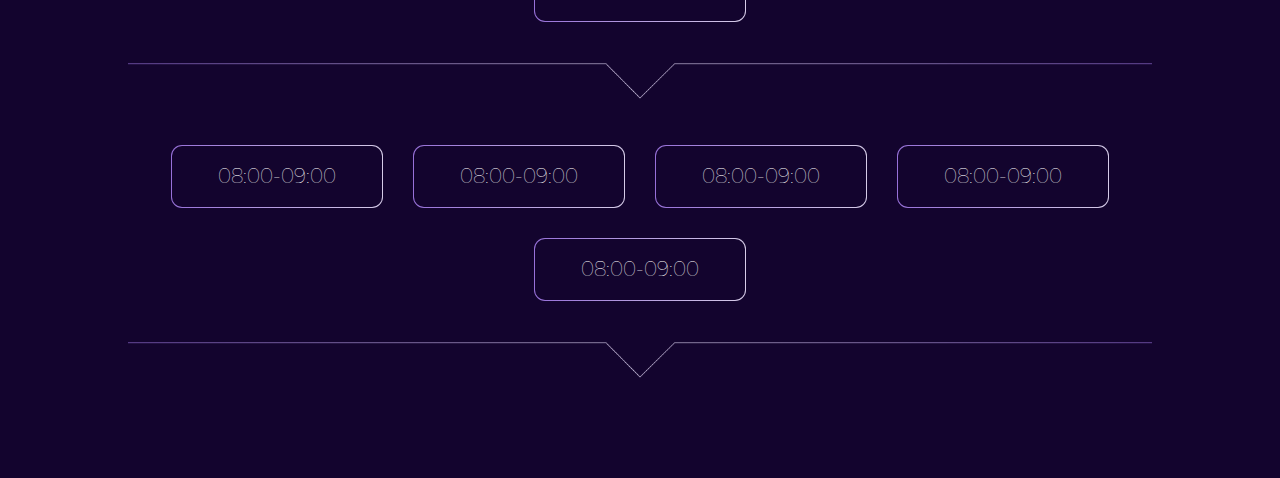
<file: schedule.html>
<!DOCTYPE html>
<html lang="en">
<head>
    <meta charset="UTF-8">
    <meta name="viewport" content="width=device-width, initial-scale=1.0">
    <title>Document</title>
    <link rel="stylesheet" href="schedule.css">
</head>
<body>
    <section class="schedule">
        <div class="schedule__header__mobile">
            <div class="schedule__header__logo__mobile">
                <img src="img/Pro gameNet 1.svg" alt="" class="schedule__header__logo__img">
            </div>
            <div class="schedule__header__menu__mobile">
                <a href="index.html" class="schedule__header__menu__link">Главная</a>
                <a href="reservation.html" class="schedule__header__menu__link">Бронирование</a>
                <a href="aboutUs.html" class="schedule__header__menu__link">О нас</a>
            </div>
            <div class="schedule__header__register__auth">
                <a href="" class="schedule__header__register__auth__link">Регистрация</a>
                <a href="" class="schedule__header__register__auth__link">Авторизация</a>
            </div>
        </div>
        <div class="schedule__header">
            <div class="schedule__header__menu">
                <a href="index.html" class="schedule__header__menu__link">Главная</a>
                <a href="reservation.html" class="schedule__header__menu__link">Бронирование</a>
                <a href="aboutUs.html" class="schedule__header__menu__link">О нас</a>
            </div>
            <div class="schedule__header__logo">
                <img src="img/Pro gameNet 1.svg" alt="" class="schedule__header__logo__img">
            </div>
            <div class="schedule__header__register__auth">
                <a href="" class="schedule__header__register__auth__link">Регистрация</a>
                <a href="" class="schedule__header__register__auth__link">Авторизация</a>
            </div>
        </div>
        <div class="schedule__main__blocks">
            <div class="schedule__main__blocks__block">
                <div class="schedule__main__blocks__block__items">
                    <a href="pcSelection.html" class="schedule__main__blocks__block__items__item">
                        <h1 class="schedule__main__blocks__block__items__item__h1">08:00-09:00</h1>
                    </a>
                    <a href="pcSelection.html" class="schedule__main__blocks__block__items__item">
                        <h1 class="schedule__main__blocks__block__items__item__h1">08:00-09:00</h1>
                    </a>
                    <a href="pcSelection.html" class="schedule__main__blocks__block__items__item">
                        <h1 class="schedule__main__blocks__block__items__item__h1">08:00-09:00</h1>
                    </a>
                    <a href="pcSelection.html" class="schedule__main__blocks__block__items__item">
                        <h1 class="schedule__main__blocks__block__items__item__h1">08:00-09:00</h1>
                    </a>
                    <a href="pcSelection.html" class="schedule__main__blocks__block__items__item">
                        <h1 class="schedule__main__blocks__block__items__item__h1">08:00-09:00</h1>
                    </a>
                </div>
                <div class="schedule__main__blocks__block__img">
                    <img src="img/Group 9.png" alt="" class="schedule__main__blocks__item__img__bottom">
                </div>
            </div>
            <div class="schedule__main__blocks__block">
                <div class="schedule__main__blocks__block__items">
                    <a href="pcSelection.html" class="schedule__main__blocks__block__items__item">
                        <h1 class="schedule__main__blocks__block__items__item__h1">08:00-09:00</h1>
                    </a>
                    <a href="pcSelection.html" class="schedule__main__blocks__block__items__item">
                        <h1 class="schedule__main__blocks__block__items__item__h1">08:00-09:00</h1>
                    </a>
                    <a href="pcSelection.html" class="schedule__main__blocks__block__items__item">
                        <h1 class="schedule__main__blocks__block__items__item__h1">08:00-09:00</h1>
                    </a>
                    <a href="pcSelection.html" class="schedule__main__blocks__block__items__item">
                        <h1 class="schedule__main__blocks__block__items__item__h1">08:00-09:00</h1>
                    </a>
                    <a href="pcSelection.html" class="schedule__main__blocks__block__items__item">
                        <h1 class="schedule__main__blocks__block__items__item__h1">08:00-09:00</h1>
                    </a>
                </div>
                <div class="schedule__main__blocks__block__img">
                    <img src="img/Group 9.png" alt="" class="schedule__main__blocks__item__img__bottom">
                </div>
            </div>
            <div class="schedule__main__blocks__block">
                <div class="schedule__main__blocks__block__items">
                    <a href="pcSelection.html" class="schedule__main__blocks__block__items__item">
                        <h1 class="schedule__main__blocks__block__items__item__h1">08:00-09:00</h1>
                    </a>
                    <a href="pcSelection.html" class="schedule__main__blocks__block__items__item">
                        <h1 class="schedule__main__blocks__block__items__item__h1">08:00-09:00</h1>
                    </a>
                    <a href="pcSelection.html" class="schedule__main__blocks__block__items__item">
                        <h1 class="schedule__main__blocks__block__items__item__h1">08:00-09:00</h1>
                    </a>
                    <a href="pcSelection.html" class="schedule__main__blocks__block__items__item">
                        <h1 class="schedule__main__blocks__block__items__item__h1">08:00-09:00</h1>
                    </a>
                    <a href="pcSelection.html" class="schedule__main__blocks__block__items__item">
                        <h1 class="schedule__main__blocks__block__items__item__h1">08:00-09:00</h1>
                    </a>
                </div>
                <div class="schedule__main__blocks__block__img">
                    <img src="img/Group 9.png" alt="" class="schedule__main__blocks__item__img__bottom">
                </div>
            </div>
            <div class="schedule__main__blocks__block">
                <div class="schedule__main__blocks__block__items">
                    <a href="pcSelection.html" class="schedule__main__blocks__block__items__item">
                        <h1 class="schedule__main__blocks__block__items__item__h1">08:00-09:00</h1>
                    </a>
                    <a href="pcSelection.html" class="schedule__main__blocks__block__items__item">
                        <h1 class="schedule__main__blocks__block__items__item__h1">08:00-09:00</h1>
                    </a>
                    <a href="pcSelection.html" class="schedule__main__blocks__block__items__item">
                        <h1 class="schedule__main__blocks__block__items__item__h1">08:00-09:00</h1>
                    </a>
                    <a href="pcSelection.html" class="schedule__main__blocks__block__items__item">
                        <h1 class="schedule__main__blocks__block__items__item__h1">08:00-09:00</h1>
                    </a>
                    <a href="pcSelection.html" class="schedule__main__blocks__block__items__item">
                        <h1 class="schedule__main__blocks__block__items__item__h1">08:00-09:00</h1>
                    </a>
                </div>
                <div class="schedule__main__blocks__block__img">
                    <img src="img/Group 9.png" alt="" class="schedule__main__blocks__item__img__bottom">
                </div>
            </div>
            <div class="schedule__main__blocks__block">
                <div class="schedule__main__blocks__block__items">
                    <a href="pcSelection.html" class="schedule__main__blocks__block__items__item">
                        <h1 class="schedule__main__blocks__block__items__item__h1">08:00-09:00</h1>
                    </a>
                    <a href="pcSelection.html" class="schedule__main__blocks__block__items__item">
                        <h1 class="schedule__main__blocks__block__items__item__h1">08:00-09:00</h1>
                    </a>
                    <a href="pcSelection.html" class="schedule__main__blocks__block__items__item">
                        <h1 class="schedule__main__blocks__block__items__item__h1">08:00-09:00</h1>
                    </a>
                    <a href="pcSelection.html" class="schedule__main__blocks__block__items__item">
                        <h1 class="schedule__main__blocks__block__items__item__h1">08:00-09:00</h1>
                    </a>
                    <a href="pcSelection.html" class="schedule__main__blocks__block__items__item">
                        <h1 class="schedule__main__blocks__block__items__item__h1">08:00-09:00</h1>
                    </a>
                </div>
                <div class="schedule__main__blocks__block__img">
                    <img src="img/Group 9.png" alt="" class="schedule__main__blocks__item__img__bottom">
                </div>
            </div>
            <div class="schedule__main__blocks__block">
                <div class="schedule__main__blocks__block__items">
                    <a href="pcSelection.html" class="schedule__main__blocks__block__items__item">
                        <h1 class="schedule__main__blocks__block__items__item__h1">08:00-09:00</h1>
                    </a>
                    <a href="pcSelection.html" class="schedule__main__blocks__block__items__item">
                        <h1 class="schedule__main__blocks__block__items__item__h1">08:00-09:00</h1>
                    </a>
                    <a href="pcSelection.html" class="schedule__main__blocks__block__items__item">
                        <h1 class="schedule__main__blocks__block__items__item__h1">08:00-09:00</h1>
                    </a>
                    <a href="pcSelection.html" class="schedule__main__blocks__block__items__item">
                        <h1 class="schedule__main__blocks__block__items__item__h1">08:00-09:00</h1>
                    </a>
                    <a href="pcSelection.html" class="schedule__main__blocks__block__items__item">
                        <h1 class="schedule__main__blocks__block__items__item__h1">08:00-09:00</h1>
                    </a>
                </div>
                <div class="schedule__main__blocks__block__img">
                    <img src="img/Group 9.png" alt="" class="schedule__main__blocks__item__img__bottom">
                </div>
            </div>
        </div>
    </section>
    </script>

</body>
</html>
</file>
<file: mainPage.css>
@import url('https://fonts.googleapis.com/css2?family=Brygada+1918:ital,wght@0,400..700;1,400..700&family=Montserrat+Alternates:ital,wght@0,100;0,200;0,300;0,400;0,500;0,600;0,700;0,800;0,900;1,100;1,200;1,300;1,400;1,500;1,600;1,700;1,800;1,900&family=Nunito+Sans:ital,opsz,wght@0,6..12,200..1000;1,6..12,200..1000&family=Roboto:ital,wght@0,100;0,300;0,400;0,500;0,700;0,900;1,100;1,300;1,400;1,500;1,700;1,900&display=swap');
@font-face {
	font-family: 'NeolostPersonaUse'; 
	src: url("fonts/NeolostPersonalUse-4nBPB.otf"); 
}
*{
    margin: 0;
    padding: 0;
}
body{
    width: 100%;
    height: auto;
    min-height: calc(100vh - 79px);
    background-color: #13042E;
    background-image: url("img/Group\ 6.png");
    background-position: bottom; /*Например справа размещаем картинку*/
    background-repeat: no-repeat;
    background-size: contain;
}
.mainPage__header__phone{
    display: none;
    width: 80%;
    margin: 0 auto;
    margin-top: 79px;
    justify-content: space-between;
}
.mainPage__header{
    width: 80%;
    margin: 0 auto;
    margin-top: 79px;
    display: flex;
    justify-content: space-between;
}
.mainPage__header__menu__link{
    font-size: 20px;
    color: white;
    font-family: "Montserrat Alternates", sans-serif;
    font-weight: 300;
    font-style: normal;
    text-decoration: none;
    padding-left: 35px;
    padding-right: 35px;
}
.mainPage__header__menu__link:first-child{
    font-size: 20px;
    color: white;
    font-family: "Montserrat Alternates", sans-serif;
    font-weight: 300;
    font-style: normal;
    text-decoration: none;
    padding-right: 35px;
    padding-left: 0px;
}
.mainPage__header__register__auth__link{
    font-size: 20px;
    color: white;
    font-family: "Montserrat Alternates", sans-serif;
    font-weight: 300;
    font-style: normal;
    text-decoration: none;
    padding-left: 35px;
    padding-right: 35px;
}
.mainPage__header__register__auth__link:last-child{
    font-size: 20px;
    color: white;
    font-family: "Montserrat Alternates", sans-serif;
    font-weight: 300;
    font-style: normal;
    text-decoration: none;
    padding-left: 35px;
    padding-right: 0px;
}
.mainPage__header__menu__link:first-child{
    font-size: 20px;
    color: white;
    font-family: "Montserrat Alternates", sans-serif;
    font-weight: 300;
    font-style: normal;
    text-decoration: none;
    padding-left: 0px;
    padding-right: 35px;
}
.mainPage__mainInfo{
    width: 80%;
    margin: 0 auto;
    margin-top: 142px;
    display: flex;
    align-items: center;
    justify-content: space-between;
}
.mainPage__mainInfo__text_h1{
    font-family: 'NeolostPersonaUse';
    font-size: 128px;
    color: white;
    font-weight: 300;
    line-height: 120%;
}
.mainPage__mainInfo__text_h1 span{
    font-size: 36px;
}
.mainPage__mainInfo__text_p{
    font-size: 48px;
    color: white;
    font-family: "Montserrat Alternates", sans-serif;
    font-weight: 300;
    font-style: normal;
}
.mainPage__mainInfo__fon__img{
    padding-right: 63px;
}
.mainPage__mainInfo__fon{
    display: flex;
    width: 25%;
    justify-content: right;
}
.mainPage__mainInfo__text{
    width: 75%;
}

@media screen and (max-width:1820px) {
    .mainPage__mainInfo__fon__img{
        width: 515px;
        padding-right: 0px;
    }
}
@media screen and (max-width:1610px) {
    .mainPage__mainInfo__text_h1 {
        font-family: 'NeolostPersonaUse';
        font-size: 120px;
        color: white;
        font-weight: 300;
        line-height: 120%;
    }
    .mainPage__mainInfo__text_p {
        font-size: 40px;
        color: white;
        font-family: "Montserrat Alternates", sans-serif;
        font-weight: 300;
        font-style: normal;
    }
}
@media screen and (max-width:1400px) {
    .mainPage__mainInfo {
        width: 90%;
        margin: 0 auto;
        margin-top: 142px;
        display: flex;
        align-items: center;
        justify-content: space-between;
    }
    .mainPage__header {
        width: 90%;
        margin: 0 auto;
        margin-top: 79px;
        display: flex;
        justify-content: space-between;
    }
}
@media screen and (max-width:1250px) {
    .mainPage__mainInfo__text_p {
        font-size: 28px;
        color: white;
        font-family: "Montserrat Alternates", sans-serif;
        font-weight: 300;
        font-style: normal;
    }
    .mainPage__mainInfo__text_h1 {
        font-family: 'NeolostPersonaUse';
        font-size: 108px;
        color: white;
        font-weight: 300;
        line-height: 120%;
    }
}
@media screen and (max-width:1100px) {
    .mainPage__header__register__auth__link{
        font-size: 18px;
    }
    .mainPage__header__menu__link{
        font-size: 18px;
    }
}
@media screen and (max-width:1024px) {
    .mainPage__mainInfo__text{
        text-align: center;
        margin: 0 auto;
        width: 100%;
   }
   .mainPage__mainInfo {
        width: 90%;
        margin: 0 auto;
        margin-top: 17px;
        display: block;
    }
    .mainPage__mainInfo__fon {
        display: flex;
        width: 100%;
        margin: 0 auto;
        justify-content: center;
        margin-top: 45px;
    }
    .mainPage__mainInfo__text_p {
        font-size: 28px;
        color: white;
        font-family: "Montserrat Alternates", sans-serif;
        font-weight: 300;
        font-style: normal;
    }
    .mainPage__mainInfo__text_h1 {
        font-family: 'NeolostPersonaUse';
        font-size: 108px;
        color: white;
        font-weight: 300;
        line-height: 120%;
    }
    .mainPage__header {
        width: 90%;
        margin: 0 auto;
        margin-top: 40px;
        display: flex;
        justify-content: space-between;
    }
    body {
        width: 100%;
        height: auto;
        min-height: calc(100vh - 40px);
        background-color: #13042E;
        background-image: url("img/Group 6.png");
        background-position: bottom;
        background-repeat: no-repeat;
        background-size: contain;
    }
    .mainPage__header__menu__link:last-child {
        font-size: 18px;
        padding-right: 0px;
    }
    /* .mainPage__header__phone{
        display: flex;
        width: 90%;
        margin: 0 auto;
        margin-top: 40px;
        justify-content: center;
    } */
    .mainPage__header__register__auth__link:first-child {
        font-size: 18px;
        padding-left: 0px;
    }
    .mainPage__header{
        width: 80%;
        margin: 0 auto;
        margin-top: 79px;
        display: flex;
        justify-content: space-between;
    }
    .mainPage__header {
        width: 75%;
        flex-wrap: wrap;
        margin: 0 auto;
        margin-top: 40px;
        display: flex;
        justify-content: center;
    }
    .mainPage__header__register__auth{
        margin-top: 10px;
    }
}
@media screen and (max-width:800px) {
    .mainPage__header {
        width: 90%;
        flex-wrap: wrap;
        margin: 0 auto;
        margin-top: 40px;
        display: flex;
        justify-content: center;
    }
    .mainPage__mainInfo__text_p {
        font-size: 22px;
        color: white;
        font-family: "Montserrat Alternates", sans-serif;
        font-weight: 300;
        font-style: normal;
    }
    .mainPage__mainInfo__text_h1 {
        font-family: 'NeolostPersonaUse';
        font-size: 102px;
        color: white;
        font-weight: 300;
        line-height: 120%;
    }
}
@media screen and (max-width:520px) {
    .mainPage__mainInfo__fon__img {
        width: 100%;
        padding-right: 0px;
    }
    .mainPage__header__menu__link {
        font-size: 20px;
        color: white;
        font-family: "Montserrat Alternates", sans-serif;
        font-weight: 300;
        font-style: normal;
        text-decoration: none;
        padding-left: 10px;
        padding-right: 10px;
    }
    .mainPage__header__register__auth__link {
        font-size: 18px;
        padding-left: 10px;
        padding-right: 10px;
    }
    .mainPage__header__register__auth__link:last-child {
        font-size: 20px;
        color: white;
        font-family: "Montserrat Alternates", sans-serif;
        font-weight: 300;
        font-style: normal;
        text-decoration: none;
        padding-left: 10px;
        padding-right: 0px;
    }
    .mainPage__header__menu__link:first-child {
        font-size: 20px;
        color: white;
        font-family: "Montserrat Alternates", sans-serif;
        font-weight: 300;
        font-style: normal;
        text-decoration: none;
        padding-left: 0px;
        padding-right: 10px;
    }
}
@media screen and (max-width:400px) {
    .mainPage__header__menu__link {
        font-size: 16px;
        color: white;
        font-family: "Montserrat Alternates", sans-serif;
        font-weight: 300;
        font-style: normal;
        text-decoration: none;
        padding-left: 10px;
        padding-right: 10px;
    }
    .mainPage__header__register__auth__link:last-child {
        font-size: 16px;
        color: white;
        font-family: "Montserrat Alternates", sans-serif;
        font-weight: 300;
        font-style: normal;
        text-decoration: none;
        padding-left: 10px;
        padding-right: 0px;
    }
    .mainPage__mainInfo__text_p {
        font-size: 20px;
        color: white;
        font-family: "Montserrat Alternates", sans-serif;
        font-weight: 300;
        font-style: normal;
    }
    .mainPage__header__menu__link:first-child {
        font-size: 16px;
        color: white;
        font-family: "Montserrat Alternates", sans-serif;
        font-weight: 300;
        font-style: normal;
        text-decoration: none;
        padding-left: 0px;
        padding-right: 10px;
    }
    .mainPage__header__menu__link:last-child {
        font-size: 15px;
        padding-right: 0px;
    }
    .mainPage__header__register__auth__link:first-child {
        font-size: 16px;
        padding-left: 0px;
    }
}
</file>
<file: aboutUs.css>
@import url('https://fonts.googleapis.com/css2?family=Brygada+1918:ital,wght@0,400..700;1,400..700&family=Montserrat+Alternates:ital,wght@0,100;0,200;0,300;0,400;0,500;0,600;0,700;0,800;0,900;1,100;1,200;1,300;1,400;1,500;1,600;1,700;1,800;1,900&family=Nunito+Sans:ital,opsz,wght@0,6..12,200..1000;1,6..12,200..1000&family=Roboto:ital,wght@0,100;0,300;0,400;0,500;0,700;0,900;1,100;1,300;1,400;1,500;1,700;1,900&display=swap');
@import url('https://fonts.googleapis.com/css2?family=Inter:ital,opsz,wght@0,14..32,100..900;1,14..32,100..900&display=swap');
@font-face {
	font-family: 'NeolostPersonaUse'; 
	src: url("fonts/NeolostPersonalUse-4nBPB.otf"); 
}
*{
    margin: 0;
    padding: 0;
}
body{
    width: 100%;
    height: auto;
    background-color: #13042E;
}


.schedule{
    width: 100%;
}
.schedule__header{
    display: flex;
    justify-content: space-between;
    width: 80%;
    margin: 0 auto;
    align-items: center;
    padding-top: 51px;
}
.schedule__header__logo__img{
    position: relative;
    right: 40px;
}
.schedule__header__menu__link{
    font-size: 20px;
    color: white;
    font-family: "Montserrat Alternates", sans-serif;
    font-weight: 300;
    font-style: normal;
    text-decoration: none;
    padding-left: 35px;
    padding-right: 35px;
}
.schedule__header__register__auth__link{
    font-size: 20px;
    color: white;
    font-family: "Montserrat Alternates", sans-serif;
    font-weight: 300;
    font-style: normal;
    text-decoration: none;
    padding-left: 35px;
    padding-right: 35px;
}
.schedule__header__register__auth__link:last-child {
    font-size: 20px;
    color: white;
    font-family: "Montserrat Alternates", sans-serif;
    font-weight: 300;
    font-style: normal;
    text-decoration: none;
    padding-left: 35px;
    padding-right: 0px;
}
.schedule__header__menu__link:first-child{
    padding-left: 0px;
}
.schedule__header__mobile {
    display: none;
    width: 75%;
    justify-content: center;
    margin: 0 auto;
    flex-wrap: wrap;
    padding-top: 79px;
    gap: 14px;
}
.schedule__header__logo__mobile{
    width: 75%;
    display: flex;
    justify-content: center;
}
.schedule__header__logo__mobile {
    position: relative;
}
.schedule__header__logo__mobile img {
    position: relative;
    right: 0px;
}
.schedule__header__menu__mobile{
    width: 100%;
    margin-top: 24.5px;
    display: flex;
    justify-content: center;
}

















.AboutUs__main__info{
    display: flex;
    width: 80%;
    justify-content: center;
    flex-wrap: wrap;
    margin: 0 auto;
    align-items: center;
    row-gap: 35px;
}
.AboutUs__main__info__textBlock p{
    color: white;
    font-size: 20px;
    font-family: "Montserrat Alternates", sans-serif;
    font-weight: 300;
    font-style: normal;
}
.AboutUs__main__info__imgBlock{
    max-width: 100%;
}
.AboutUs__main__info__imgBlock img{
    width: 100%;
}
.AboutUs__main__info__textBlock div{
    margin-top: 47px;
}
.AboutUs__main__info__textBlock div:first-child{
    margin-top: 0px;
}
.AboutUs__main__info__textBlock{
    max-width: 100%;
    padding-bottom: 50px;
}
@media screen and (max-width:1640px) {
    a.schedule__main__blocks__block__items__item {
        cursor: pointer;
        width: 210px;
        height: 61px;
        border: double 1px transparent;
        border-radius: 11px;
        background-image: linear-gradient(#13042E, #13042E), linear-gradient(to right, #9771D9, #D6CCE8);
        background-origin: border-box;
        background-clip: content-box, border-box;
        text-align: center;
        display: flex;
        justify-content: center;
        text-decoration: none;
        align-items: center;
    }
}
@media screen and (max-width:1460px) {
    .schedule__header__mobile{
        display: flex;
    }
    .schedule__header{
        display: none;
    }
    .schedule__header__register__auth__link {
        font-size: 20px;
        color: white;
        font-family: "Montserrat Alternates", sans-serif;
        font-weight: 300;
        font-style: normal;
        text-decoration: none;
        padding-left: 0px;
        padding-right: 35px;
    }
    .schedule__header__menu__link:last-child {
        font-size: 20px;
        color: white;
        font-family: "Montserrat Alternates", sans-serif;
        font-weight: 300;
        font-style: normal;
        text-decoration: none;
        padding-left: 35px;
        padding-right: 0px;
    }
















    div.schedule__main__blocks__block__items {
        width: 100%;
        display: flex;
        justify-content: center;
        column-gap: 30px;
        flex-wrap: wrap;
        gap: 30px;
    }
}
@media screen and (max-width:1024px) {
    .schedule__header__register__auth__link {
        font-size: 20px;
        color: white;
        font-family: "Montserrat Alternates", sans-serif;
        font-weight: 300;
        font-style: normal;
        text-decoration: none;
        padding-left: 0px;
        padding-right: 35px;
    }
    .schedule__header__menu__link:last-child {
        font-size: 20px;
        color: white;
        font-family: "Montserrat Alternates", sans-serif;
        font-weight: 300;
        font-style: normal;
        text-decoration: none;
        padding-left: 35px;
        padding-right: 0px;
    }
















}
@media screen and (max-width:600px) {
    .schedule__header__mobile {
        display: flex;
        width: 100%;
        justify-content: center;
        margin: 0 auto;
        flex-wrap: wrap;
        padding-top: 79px;
        gap: 14px;
    }
    .schedule__header__menu__mobile {
        width: 100%;
        margin-top: 24.5px;
        display: flex;
        justify-content: center;
    }



















}
@media screen and (max-width:450px) {
    .schedule__header__register__auth__link:last-child {
        font-size: 20px;
        color: white;
        font-family: "Montserrat Alternates", sans-serif;
        font-weight: 300;
        font-style: normal;
        text-decoration: none;
        padding-left: 10px;
        padding-right: 0px;
    }
    .schedule__header__register__auth__link {
        font-size: 20px;
        color: white;
        font-family: "Montserrat Alternates", sans-serif;
        font-weight: 300;
        font-style: normal;
        text-decoration: none;
        padding-left: 0px;
        padding-right: 10px;
    }
    .schedule__header__menu__link:last-child {
        font-size: 20px;
        color: white;
        font-family: "Montserrat Alternates", sans-serif;
        font-weight: 300;
        font-style: normal;
        text-decoration: none;
        padding-left: 10px;
        padding-right: 0px;
    }
    .schedule__header__menu__link {
        font-size: 20px;
        color: white;
        font-family: "Montserrat Alternates", sans-serif;
        font-weight: 300;
        font-style: normal;
        text-decoration: none;
        padding-left: 10px;
        padding-right: 10px;
    }


















}
@media screen and (max-width:350px) {
    .schedule__header__menu__link {
        font-size: 16px;
        color: white;
        font-family: "Montserrat Alternates", sans-serif;
        font-weight: 300;
        font-style: normal;
        text-decoration: none;
        padding-left: 10px;
        padding-right: 10px;
    }
    .schedule__header__menu__link:last-child {
        font-size: 16px;
        color: white;
        font-family: "Montserrat Alternates", sans-serif;
        font-weight: 300;
        font-style: normal;
        text-decoration: none;
        padding-left: 10px;
        padding-right: 0px;
    }
    .schedule__header__register__auth__link {
        font-size: 16px;
        color: white;
        font-family: "Montserrat Alternates", sans-serif;
        font-weight: 300;
        font-style: normal;
        text-decoration: none;
        padding-left: 0px;
        padding-right: 10px;
    }
    .schedule__header__register__auth__link:last-child {
        font-size: 16px;
        color: white;
        font-family: "Montserrat Alternates", sans-serif;
        font-weight: 300;
        font-style: normal;
        text-decoration: none;
        padding-left: 10px;
        padding-right: 0px;
    }
















}
</file>
<file: auth.css>
@import url('https://fonts.googleapis.com/css2?family=Brygada+1918:ital,wght@0,400..700;1,400..700&family=Montserrat+Alternates:ital,wght@0,100;0,200;0,300;0,400;0,500;0,600;0,700;0,800;0,900;1,100;1,200;1,300;1,400;1,500;1,600;1,700;1,800;1,900&family=Nunito+Sans:ital,opsz,wght@0,6..12,200..1000;1,6..12,200..1000&family=Roboto:ital,wght@0,100;0,300;0,400;0,500;0,700;0,900;1,100;1,300;1,400;1,500;1,700;1,900&display=swap');
@import url('https://fonts.googleapis.com/css2?family=Inter:ital,opsz,wght@0,14..32,100..900;1,14..32,100..900&display=swap');
@font-face {
	font-family: 'NeolostPersonaUse'; 
	src: url("fonts/NeolostPersonalUse-4nBPB.otf"); 
}
*{
    margin: 0;
    padding: 0;
}
body{
    width: 100%;
    height: auto;
    background-color: #13042E;
}


.schedule{
    width: 100%;
}
.schedule__header{
    display: flex;
    justify-content: space-between;
    width: 80%;
    margin: 0 auto;
    align-items: center;
    padding-top: 51px;
}
.schedule__header__menu__link{
    font-size: 20px;
    color: white;
    font-family: "Montserrat Alternates", sans-serif;
    font-weight: 300;
    font-style: normal;
    text-decoration: none;
    padding-left: 35px;
    padding-right: 35px;
}
.schedule__header__register__auth__link{
    font-size: 20px;
    color: white;
    font-family: "Montserrat Alternates", sans-serif;
    font-weight: 300;
    font-style: normal;
    text-decoration: none;
    padding-left: 35px;
    padding-right: 35px;
}
.schedule__header__register__auth__link:last-child {
    font-size: 20px;
    color: white;
    font-family: "Montserrat Alternates", sans-serif;
    font-weight: 300;
    font-style: normal;
    text-decoration: none;
    padding-left: 35px;
    padding-right: 0px;
}
.schedule__header__menu__link:first-child{
    padding-left: 0px;
}
.schedule__header__mobile {
    display: none;
    width: 75%;
    justify-content: center;
    margin: 0 auto;
    flex-wrap: wrap;
    padding-top: 79px;
    gap: 14px;
}
.schedule__header__logo__mobile{
    width: 75%;
    display: flex;
    justify-content: center;
}
.schedule__header__logo__mobile {
    position: relative;
}
.schedule__header__logo__mobile img {
    position: relative;
    right: 0px;
}
.schedule__header__menu__mobile{
    width: 100%;
    margin-top: 24.5px;
    display: flex;
    justify-content: center;
}
.schedule__header__register__auth{
    width: 485px;
    display: flex;
    justify-content: end;
}
















.auth__main{
    width: 75%;
    margin: 0 auto;
    margin-top: 124px;
}
.auth__main__text{
    margin: 0 auto;
    text-align: center;
}
.auth__main__text h1{
    font-size: 48px;
    color: white;
    font-family: "Montserrat Alternates", sans-serif;
    font-weight: 300;
    font-style: normal;
}
.auth__main__text p{
    margin-top: 35px;
    font-size: 20px;
    color: white;
    font-family: "Montserrat Alternates", sans-serif;
    font-weight: 300;
    font-style: normal;
}
.auth__main__mainBlock{
    height: 635px;
    overflow: scroll;
    background: transparent;
    width: 100%;
    margin: 0 auto;
    border: 1px solid transparent;
    border-image: linear-gradient(#9771D9, #D6CCE8);
    -moz-border-image: -moz-linear-gradient(#9771D9, #D6CCE8);
    -webkit-border-image: -webkit-linear-gradient(#9771D9, #D6CCE8);
    border-image-slice: 1;
    margin-top: 20.5px;
}
div.auth__main__mainBlock::-webkit-scrollbar {
    width: 12px;
    height: 16px;
}
div.auth__main__mainBlock::-webkit-scrollbar-thumb {
    background: linear-gradient(to right, #9771D9, #D6CCE8);
    border-radius: 20px;
    border: 3px solid #13042E;
}
div.auth__main__mainBlock::-webkit-scrollbar-track {
    background: #13042E;
}
.auth__main__mainBlock__history{
    margin-left: 39px;
    width: 625px;
    margin-top: 63.5px;
}
.auth__main__mainBlock__history__header{
    display: flex;
    border-bottom: 1px solid white;
    padding-bottom: 18px;
}
.auth__main__mainBlock__history__header p{
    width: 134px;
}
.auth__main__mainBlock__history__header p:first-child{
    width: 277px;
}
.auth__main__mainBlock__history__item{
    display: flex;
    border-bottom: 1px solid white;
    padding-bottom: 18px;
    margin-top: 33px;
}
.auth__main__mainBlock__history__item p{
    width: 134px;
}
.auth__main__mainBlock__history__item p:first-child{
    width: 277px;
}
.auth__main__mainBlock__history__header p{
    font-size: 20px;
    color: white;
    font-family: "Montserrat Alternates", sans-serif;
    font-weight: 300;
    font-style: normal;
}
.auth__main__mainBlock__history__item p{
    font-size: 20px;
    color: white;
    font-family: "Montserrat Alternates", sans-serif;
    font-weight: 300;
    font-style: normal;
}
@media screen and (max-width:1640px) {
    a.schedule__main__blocks__block__items__item {
        cursor: pointer;
        width: 210px;
        height: 61px;
        border: double 1px transparent;
        border-radius: 11px;
        background-image: linear-gradient(#13042E, #13042E), linear-gradient(to right, #9771D9, #D6CCE8);
        background-origin: border-box;
        background-clip: content-box, border-box;
        text-align: center;
        display: flex;
        justify-content: center;
        text-decoration: none;
        align-items: center;
    }
}

@media screen and (max-width:1460px) {
    .schedule__header__mobile{
        display: flex;
    }
    .schedule__header{
        display: none;
    }
    .schedule__header__register__auth__link {
        font-size: 20px;
        color: white;
        font-family: "Montserrat Alternates", sans-serif;
        font-weight: 300;
        font-style: normal;
        text-decoration: none;
        padding-left: 0px;
        padding-right: 35px;
    }
    .schedule__header__menu__link:last-child {
        font-size: 20px;
        color: white;
        font-family: "Montserrat Alternates", sans-serif;
        font-weight: 300;
        font-style: normal;
        text-decoration: none;
        padding-left: 35px;
        padding-right: 0px;
    }
    .schedule__header__register__auth {
        width: auto;
        display: flex;
        align-items: center;
        justify-content: end;
    }
    .schedule__header__register__auth {
        width: auto;
        display: flex;
        justify-content: end;
    }
    .schedule__header__register__auth img{
        margin-right: 16px;
    }















    div.schedule__main__blocks__block__items {
        width: 100%;
        display: flex;
        justify-content: center;
        column-gap: 30px;
        flex-wrap: wrap;
        gap: 30px;
    }
}
@media screen and (max-width:1024px) {
    .schedule__header__register__auth__link {
        font-size: 20px;
        color: white;
        font-family: "Montserrat Alternates", sans-serif;
        font-weight: 300;
        font-style: normal;
        text-decoration: none;
        padding-left: 0px;
        padding-right: 35px;
    }
    .schedule__header__menu__link:last-child {
        font-size: 20px;
        color: white;
        font-family: "Montserrat Alternates", sans-serif;
        font-weight: 300;
        font-style: normal;
        text-decoration: none;
        padding-left: 35px;
        padding-right: 0px;
    }
















}
@media screen and (max-width:600px) {
    .schedule__header__mobile {
        display: flex;
        width: 100%;
        justify-content: center;
        margin: 0 auto;
        flex-wrap: wrap;
        padding-top: 79px;
        gap: 14px;
    }
    .schedule__header__menu__mobile {
        width: 100%;
        margin-top: 24.5px;
        display: flex;
        justify-content: center;
    }



















}
@media screen and (max-width:540px) {
    .auth__main__text h1 {
        font-size: 31px;
        color: white;
        font-family: "Montserrat Alternates", sans-serif;
        font-weight: 300;
        font-style: normal;
    }
    
}
@media screen and (max-width:450px) {
    .schedule__header__register__auth__link:last-child {
        font-size: 20px;
        color: white;
        font-family: "Montserrat Alternates", sans-serif;
        font-weight: 300;
        font-style: normal;
        text-decoration: none;
        padding-left: 10px;
        padding-right: 0px;
    }
    .schedule__header__register__auth__link {
        font-size: 20px;
        color: white;
        font-family: "Montserrat Alternates", sans-serif;
        font-weight: 300;
        font-style: normal;
        text-decoration: none;
        padding-left: 0px;
        padding-right: 10px;
    }
    .schedule__header__menu__link:last-child {
        font-size: 20px;
        color: white;
        font-family: "Montserrat Alternates", sans-serif;
        font-weight: 300;
        font-style: normal;
        text-decoration: none;
        padding-left: 10px;
        padding-right: 0px;
    }
    .schedule__header__menu__link {
        font-size: 20px;
        color: white;
        font-family: "Montserrat Alternates", sans-serif;
        font-weight: 300;
        font-style: normal;
        text-decoration: none;
        padding-left: 10px;
        padding-right: 10px;
    }


















}
@media screen and (max-width:360px) {
    .auth__main__text h1 {
        font-size: 26px;
        color: white;
        font-family: "Montserrat Alternates", sans-serif;
        font-weight: 300;
        font-style: normal;
    }
}
@media screen and (max-width:350px) {
    .schedule__header__menu__link {
        font-size: 16px;
        color: white;
        font-family: "Montserrat Alternates", sans-serif;
        font-weight: 300;
        font-style: normal;
        text-decoration: none;
        padding-left: 10px;
        padding-right: 10px;
    }
    .schedule__header__menu__link:last-child {
        font-size: 16px;
        color: white;
        font-family: "Montserrat Alternates", sans-serif;
        font-weight: 300;
        font-style: normal;
        text-decoration: none;
        padding-left: 10px;
        padding-right: 0px;
    }
    .schedule__header__register__auth__link {
        font-size: 16px;
        color: white;
        font-family: "Montserrat Alternates", sans-serif;
        font-weight: 300;
        font-style: normal;
        text-decoration: none;
        padding-left: 0px;
        padding-right: 10px;
    }
    .schedule__header__register__auth__link:last-child {
        font-size: 16px;
        color: white;
        font-family: "Montserrat Alternates", sans-serif;
        font-weight: 300;
        font-style: normal;
        text-decoration: none;
        padding-left: 10px;
        padding-right: 0px;
    }
















}
</file>
<file: pcSelection.css>
@import url('https://fonts.googleapis.com/css2?family=Brygada+1918:ital,wght@0,400..700;1,400..700&family=Montserrat+Alternates:ital,wght@0,100;0,200;0,300;0,400;0,500;0,600;0,700;0,800;0,900;1,100;1,200;1,300;1,400;1,500;1,600;1,700;1,800;1,900&family=Nunito+Sans:ital,opsz,wght@0,6..12,200..1000;1,6..12,200..1000&family=Roboto:ital,wght@0,100;0,300;0,400;0,500;0,700;0,900;1,100;1,300;1,400;1,500;1,700;1,900&display=swap');
@import url('https://fonts.googleapis.com/css2?family=Inter:ital,opsz,wght@0,14..32,100..900;1,14..32,100..900&display=swap');
@font-face {
	font-family: 'NeolostPersonaUse'; 
	src: url("fonts/NeolostPersonalUse-4nBPB.otf"); 
}
*{
    margin: 0;
    padding: 0;
}
body{
    width: 100%;
    height: auto;
    background-color: #13042E;
}


.pcSelection{
    width: 100%;
}
.pcSelection__header{
    display: flex;
    justify-content: space-between;
    width: 80%;
    margin: 0 auto;
    align-items: center;
    padding-top: 51px;
}
.pcSelection__header__logo__img{
    position: relative;
    right: 40px;
}
.pcSelection__header__menu__link{
    font-size: 20px;
    color: white;
    font-family: "Montserrat Alternates", sans-serif;
    font-weight: 300;
    font-style: normal;
    text-decoration: none;
    padding-left: 35px;
    padding-right: 35px;
}
.pcSelection__header__register__auth__link{
    font-size: 20px;
    color: white;
    font-family: "Montserrat Alternates", sans-serif;
    font-weight: 300;
    font-style: normal;
    text-decoration: none;
    padding-left: 35px;
    padding-right: 35px;
}
.pcSelection__header__register__auth__link:last-child {
    font-size: 20px;
    color: white;
    font-family: "Montserrat Alternates", sans-serif;
    font-weight: 300;
    font-style: normal;
    text-decoration: none;
    padding-left: 35px;
    padding-right: 0px;
}
.pcSelection__header__menu__link:first-child{
    padding-left: 0px;
}
.pcSelection__header__mobile {
    display: none;
    width: 75%;
    justify-content: center;
    margin: 0 auto;
    flex-wrap: wrap;
    padding-top: 79px;
    gap: 14px;
}
.pcSelection__header__logo__mobile{
    width: 75%;
    display: flex;
    justify-content: center;
}
.pcSelection__header__logo__mobile {
    position: relative;
}
.pcSelection__header__logo__mobile img {
    position: relative;
    right: 0px;
}
.pcSelection__header__menu__mobile{
    width: 100%;
    margin-top: 24.5px;
    display: flex;
    justify-content: center;
}















.reservation__block__specifications__info__title{
    margin: 0 auto;
    margin-top: 20px;
    align-items: baseline;
    width: 70%;
    display: flex;
    justify-content: space-between;
}
.reservation__block__specifications__info__title__left{
    width: 56px;
    height: 1px;
    background-color: #D9D9D9;
}
.reservation__block__specifications__info__title__right{
    width: 56px;
    height: 1px;
    background-color: #D9D9D9;
}
.reservation__block__specifications__info__title__center{
    display: flex;
    justify-content: center;
    width: 231px;
    color: white;
    text-align: center;
    border-bottom: 1px solid #D9D9D9;
    padding-bottom: 21px;
}
.reservation__block__specifications__info__text{
    padding-top: 45px;
}
.reservation__block__specifications__info__text__title__h1{
    font-size: 20px;
    font-family: "Inter", sans-serif;
    font-optical-sizing: auto;
    text-align: center;
    font-weight: 400;
    font-style: normal;
    color: white;
}
.reservation__block__specifications__info__exit{
    display: flex;
    width: 75%;
    margin: 0 auto;
    justify-content: end;
    margin-top: 41px;
}
.reservation__block__specifications__info__exit__img{
    cursor: pointer;
}
.reservation__block__specifications__info__text__main__text__circle{
    width: 5px;
    position: relative;
    height: 5px;
    border-radius: 100px;
    background-color: white;
    top: 10px;
}
.reservation__block__specifications__info__text__main__text{
    max-width: 487px;
    margin: 0 auto;
}
.reservation__block__specifications__info__text__button{
    width: 152px;
    height: 41px;
    position: relative;
    text-align: center;
    color: white;
    background: transparent;
    font-family: "Montserrat Alternates", sans-serif;
    font-weight: 400;
    font-size: 14px;
    margin-top: 27px;
    font-style: normal;
    border: 1px solid white;
    left: 11px;
}
.reservation__block__specifications__info__text__main{
    display: flex;
    font-family: "Montserrat Alternates", sans-serif;
    font-weight: 300;
    font-style: normal;
    background: transparent;
    justify-content: center;
    margin-top: 22PX;
}
.reservation__block__specifications__info__text__main button{
    border: 1px solid white;
    width: 152px;
    color: white;
    height: 41px;
    background: transparent;
    cursor: pointer;
    text-align: center;
}
.reservation__block__specifications__info__text__main__text__circle__li{
    font-size: 14px;
    font-family: "Inter", sans-serif;
    padding-left: 10px;
    font-optical-sizing: auto;
    font-weight: 400;
    letter-spacing: 1px;
    font-style: normal;
    color: white;
}
.reservation__block__specifications__info__title__center__title{
    font-family: "Inter", sans-serif;
    font-optical-sizing: auto;
    font-weight: 400;
    font-style: normal;
    font-size: 20px;
}
.reservation__block__specifications{
    width: 100%;
    display: none;
    height: 100vh;
    position: fixed;
    z-index: 2;
}
.reservation__block__specifications__black{
    width: 70%;
    background-color: black;
    opacity: 0.57;
}
.reservation__block__specifications__info{
    width: 30%;
    background-color: #080214;
}
.reservation__block__specifications__info__text{
    width: 70%;
    margin: 0 auto;

}



























.pcSelection__block__reservation__info__text__h1 h1{
    font-size: 20px;
    color: white;
    font-family: "Montserrat Alternates", sans-serif;
    font-weight: 300;
    font-style: normal;
    z-index: 2;
}
.pcSelection__block__reservation__info__text__h1{
    width: 100%;
    height: 100vh;
    display: none;
    justify-content: center;
    position: fixed;
    align-items: center;
}
.pcSelection__block__reservation__info__text{
    width: 684px;
    height: 393px;
    background-color: #3C187C;
    filter: blur(20px);
    border-radius: 100px;
}
.pcSelection__block__reservation__info h1{
    font-size: 20px;
    color: white;
    font-family: "Montserrat Alternates", sans-serif;
    font-weight: 300;
    font-style: normal;
    z-index: 2;
}
.pcSelection__block__reservation__info{
    width: 100%;
    height: 100vh;
    display: none;
    position: fixed;
    justify-content: center;
    align-items: center;
}
.pcSelection__block__reservation__fon{
    width: 100%;
    height: 100vh;
    display: none;
    background: black;
    opacity: 0.57;
    position: fixed;
}
div.pcSelection__main{
    width: 75%;
    height: 635px;
    margin: 0 auto;
    margin-top: 78.5px;
}
div.pcSelection__main__select{
    width: 100%;
    overflow: scroll;
    height: 100%;
    margin: 0 auto;
    border: 1px solid transparent;
    border-image: linear-gradient(#9771D9 , #D6CCE8);
    -moz-border-image: -moz-linear-gradient(#9771D9 , #D6CCE8);
    -webkit-border-image: -webkit-linear-gradient(#9771D9 , #D6CCE8);
    border-image-slice: 1;
}
div.pcSelection__main__select__map{
    min-width: 100%;
    height: 100%;
}
div.pcSelection__main__select::-webkit-scrollbar {
    width: 12px;               /* ширина scrollbar */
    height: 16px;
  }
div.pcSelection__main__select::-webkit-scrollbar-track {
    background: #13042E;        /* цвет дорожки */
  }
div.pcSelection__main__select::-webkit-scrollbar-thumb {
    background: linear-gradient(to right, #9771D9, #D6CCE8);    /* цвет плашки */
    border-radius: 20px;       /* закругления плашки */
    border: 3px solid #13042E;  /* padding вокруг плашки */
  }
  .pcSelection__main__select__map__first__line{
    display: flex;
    justify-content: space-between;
    width: 90%;
    margin: 0 auto;
    border-bottom: 1px solid transparent;
    border-image: linear-gradient(#9771D9 , #D6CCE8);
    -moz-border-image: -moz-linear-gradient(#9771D9 , #D6CCE8);
    -webkit-border-image: -webkit-linear-gradient(#9771D9 , #D6CCE8);
    border-image-slice: 1;
    border-top:0px;
    border-left:0px;
    border-right:0px;
    background: linear-gradient(45deg, #9771D9, #D6CCE8);
    -webkit-background-clip: text;
    -webkit-text-fill-color: transparent;
  }
  .pcSelection__main__select__map__first__line__room{
    display: flex;
    width: 100%;
    justify-content: center;
    height: 290px;
    align-items: center;
  }
  .pcSelection__main__select__map__first__line__room__center{
    display: flex;
    justify-content: space-between;
    align-items: center;
    width: 80%;
    height: 100%;
    gap: 40px;
  }
  .pcSelection__main__select__map__first__line__room__center__pc img{
    width: 90%;
    height: 90%;
  }
  .pcSelection__main__select__map__first__line__room__center__pc img{
    cursor: pointer;
  }
  .pcSelection__main__select__map__first__line__room__center__pc img:hover{
    border-image: linear-gradient(to right, #9771D9 0%, #D6CCE8 100%) 1;
    border-radius: 5px; /* this doesn't work */
    border-width: 1px;
    border-style: solid;
    padding-bottom: 8px;
    border-top:0px;
    border-left:0px;
    border-right:0px;
  }
  .pcSelection__main__select__map__second__line__bottom__left__block__pc img:hover{
    border-image: linear-gradient(to right, #9771D9 0%, #D6CCE8 100%) 1;
    border-radius: 5px; /* this doesn't work */
    border-width: 1px;
    border-style: solid;
    padding-bottom: 8px;
    border-top:0px;
    border-left:0px;
    border-right:0px;
  }
  .pcSelection__main__select__map__second__line__bottom__right__block__pc img:hover{
    border-image: linear-gradient(to right, #9771D9 0%, #D6CCE8 100%) 1;
    border-radius: 5px; /* this doesn't work */
    border-width: 1px;
    border-style: solid;
    padding-bottom: 8px;
    border-top:0px;
    border-left:0px;
    border-right:0px;
  }
  .pcSelection__main__select__map__first__line__room:first-child{
    border-right: 1px solid #B69EE0;
  }
  .pcSelection__main__select__map__first__line__room:last-child{
    border-left: 1px solid #B69EE0;
  }
  .pcSelection__main__select__map__second__line{
    width: 90%;
    margin: 0 auto;
  }
.pcSelection__main__select__map__second__line__top{
    display: flex;
    justify-content: center;
    width: 100%;
    text-align: center;
}
.pcSelection__main__select__map__second__line__top__center__block{
    width: 148px;
    height: 56px;
    border: #4A44F1 1px solid;
    border-radius: 0px 0px 10px 10px;
    margin: 0 auto;
}
.pcSelection__main__select__map__second__line__top__center h1{
    font-size: 12px;
    font-family: "Inter", sans-serif;
    font-optical-sizing: auto;
    font-weight: 400;
    background: linear-gradient(45deg, #9771D9 0%, #D6CCE8);
    -webkit-background-clip: text;
    -webkit-text-fill-color: transparent;
    color: #9771D9;
    margin-top: 18px;
}
.pcSelection__main__select__map__second__line__bottom{
    display: flex;
    justify-content: space-between;
    width: 100%;
    margin: 0 auto;
}
.pcSelection__main__select__map__second__line__bottom__left__block__pc img{
    cursor: pointer;
}
.pcSelection__main__select__map__second__line__bottom__right__block__pc img{
    cursor: pointer;
}
.pcSelection__main__select__map__first__line__room__center__pc img{
    cursor: pointer;
}
.pcSelection__main__select__map__second__line__bottom__left__left{
    display: flex;
    justify-content: space-between;
    align-items: center;
    width: 80%;
    height: 100%;
    gap: 40px;
}
.pcSelection__main__select__map__second__line__bottom__left__right{
    display: flex;
    justify-content: center;
    align-items: center;
    width: 80%;
    height: 100%;
    gap: 40px;
}
.pcSelection__main__select__map__second__line__bottom__left__block__pc img{
    width: 90%;
    height: 90%;
}
.pcSelection__main__select__map__second__line__bottom__left{
    display: flex;
    width: 100%;
    height: 290px;
    justify-content: center;
    align-items: center;
}
.pcSelection__main__select__map__second__line__bottom__left__block{
    display: flex;
    justify-content: center;
    align-items: center;
    width: 80%;
    gap: 40px;
}
#stick{
    display: flex;
}
#fon{
    opacity: 0;
}
#stick img{
    width: 2px;
    height: 290px;
}
#stick img:last-child{
    width: 90%;
    height: 90%;
}
.pcSelection__main__select__map__second__line__bottom__right__block{
    display: flex;
    justify-content: space-between;
    align-items: center;
    width: 80%;
    gap: 40px;
}
.pcSelection__main__select__map__second__line__bottom__left__block__all_pc{
    display: flex;
    justify-content: space-between;
    align-items: center;
    width: 80%;
    height: 100%;
    gap: 40px;
}
.pcSelection__main__select__map__second__line__bottom__left__left__pc img {
    width: 90%;
    height: 90%;
}
.pcSelection__main__select__map__second__line__bottom__left__right__pc img {
    width: 90%;
    height: 90%;
}
.pcSelection__main__select__map__second__line__bottom__right__block__pc img {
    width: 90%;
    height: 90%;
}
.pcSelection__main__select__map__second__line__bottom__right{
    display: flex;
    width: 80%;
    justify-content: center;
    height: 290px;
    align-items: center;
}
.pcSelection__main__info{
    width: 80%;
    margin: 0 auto;
    margin-top: 97px;
}
.pcSelection__main__info__imgBlock{
    width: 100%;
}
.pcSelection__main__info__imgBlock img{
    width: 100%;
}
.pcSelection__main__info__blockText{
    display: flex;
    width: 75%;
    justify-content: center;
    margin: 0 auto;
    margin-top: 26px;
}
.pcSelection__main__info__blockText__item{
    display: flex;
    align-items: center;
    justify-content: space-between;
    width: 145px;
    margin-left: 48px;
}
.pcSelection__main__info__blockText__item:first-child{
    display: flex;
    align-items: center;
    justify-content: space-between;
    width: 145px;
    margin-left: 0px;
}
.pcSelection__main__select__map__second__line__bottom__left__block__pc:last-child{
    position: relative;
    z-index: 0;
    right: 74px;
}
.pcSelection__main__info__blockText__item__blockColor__green{
    background-color: #53DF4A;
    width: 43px;
    height: 16px;
    border-radius: 5px;
}
.pcSelection__main__info__blockText__item__blockColor__red{
    background-color: #DF1414;
    width: 43px;
    height: 16px;
    border-radius: 5px;
}
.pcSelection__main__info__blockText__item__blockColor__blue{
    background-color: #4A44F1;
    width: 43px;
    height: 16px;
    border-radius: 5px;
}
.pcSelection__main__info__blockText__item__text{
    font-size: 12px;
    font-family: "Inter", sans-serif;
    font-optical-sizing: auto;
    font-weight: 400;
    font-style: normal;
    color: white;
}
.pcSelection__main__info__blockText__item:last-child{
    width: 216px;
}
@media screen and (max-width:1640px) {
    a.pcSelection__main__blocks__block__items__item {
        cursor: pointer;
        width: 210px;
        height: 61px;
        border: double 1px transparent;
        border-radius: 11px;
        background-image: linear-gradient(#13042E, #13042E), linear-gradient(to right, #9771D9, #D6CCE8);
        background-origin: border-box;
        background-clip: content-box, border-box;
        text-align: center;
        display: flex;
        justify-content: center;
        text-decoration: none;
        align-items: center;
    }
}
@media screen and (max-width:1460px) {
    .pcSelection__header__mobile{
        display: flex;
    }
    .pcSelection__header{
        display: none;
    }
    .pcSelection__header__register__auth__link {
        font-size: 20px;
        color: white;
        font-family: "Montserrat Alternates", sans-serif;
        font-weight: 300;
        font-style: normal;
        text-decoration: none;
        padding-left: 0px;
        padding-right: 35px;
    }
    .pcSelection__header__menu__link:last-child {
        font-size: 20px;
        color: white;
        font-family: "Montserrat Alternates", sans-serif;
        font-weight: 300;
        font-style: normal;
        text-decoration: none;
        padding-left: 35px;
        padding-right: 0px;
    }








    .reservation__block__specifications__black {
        width: 60%;
        background-color: black;
        opacity: 0.57;
    }
    .reservation__block__specifications__info {
        width: 40%;
        background-color: #080214;
    }












   
}
@media screen and (max-width:1250px) {
    div.pcSelection__main__select__map {
        min-width: 1000px;
        height: 100%;
    }
}
@media screen and (max-width:1024px) {
    .pcSelection__header__register__auth__link {
        font-size: 20px;
        color: white;
        font-family: "Montserrat Alternates", sans-serif;
        font-weight: 300;
        font-style: normal;
        text-decoration: none;
        padding-left: 0px;
        padding-right: 35px;
    }
    .pcSelection__header__menu__link:last-child {
        font-size: 20px;
        color: white;
        font-family: "Montserrat Alternates", sans-serif;
        font-weight: 300;
        font-style: normal;
        text-decoration: none;
        padding-left: 35px;
        padding-right: 0px;
    }










    .reservation__block__specifications__black {
        width: 0%;
        background-color: black;
        opacity: 0.57;
    }
    .reservation__block__specifications__info {
        width: 100%;
        background-color: #080214;
    }













}


@media screen and (max-width:768px) {

    .pcSelection__block__reservation__info__text {
        width: 459px;
        height: 393px;
        background-color: #3C187C;
        filter: blur(20px);
        border-radius: 100px;
    }

}



@media screen and (max-width:600px) {
    .pcSelection__header__mobile {
        display: flex;
        width: 100%;
        justify-content: center;
        margin: 0 auto;
        flex-wrap: wrap;
        padding-top: 79px;
        gap: 14px;
    }
    .pcSelection__header__menu__mobile {
        width: 100%;
        margin-top: 24.5px;
        display: flex;
        justify-content: center;
    }








    .pcSelection__block__reservation__info__text {
        width: 320px;
        height: 312px;
        background-color: #3C187C;
        filter: blur(20px);
        border-radius: 100px;
    }








    .reservation__block__specifications__info__title {
        margin: 0 auto;
        margin-top: 20px;
        align-items: baseline;
        width: 80%;
        display: flex;
        justify-content: space-between;
    }
    .reservation__block__specifications__info__text {
        width: 80%;
        margin: 0 auto;
    }
















    .pcSelection__main__info__blockText {
        display: flex;
        width: 53%;
        justify-content: center;
        margin: 0 auto;
        margin-top: 26px;
        flex-wrap: wrap;
        gap: 19px;
        padding-bottom: 20px;
    }
    .pcSelection__main__info__blockText__item {
        display: flex;
        align-items: center;
        justify-content: space-between;
        width: 145px;
        margin-left: 0px;
    }
}
@media screen and (max-width:450px) {
    .pcSelection__header__register__auth__link:last-child {
        font-size: 20px;
        color: white;
        font-family: "Montserrat Alternates", sans-serif;
        font-weight: 300;
        font-style: normal;
        text-decoration: none;
        padding-left: 10px;
        padding-right: 0px;
    }
    .pcSelection__header__register__auth__link {
        font-size: 20px;
        color: white;
        font-family: "Montserrat Alternates", sans-serif;
        font-weight: 300;
        font-style: normal;
        text-decoration: none;
        padding-left: 0px;
        padding-right: 10px;
    }
    .pcSelection__header__menu__link:last-child {
        font-size: 20px;
        color: white;
        font-family: "Montserrat Alternates", sans-serif;
        font-weight: 300;
        font-style: normal;
        text-decoration: none;
        padding-left: 10px;
        padding-right: 0px;
    }
    .pcSelection__header__menu__link {
        font-size: 20px;
        color: white;
        font-family: "Montserrat Alternates", sans-serif;
        font-weight: 300;
        font-style: normal;
        text-decoration: none;
        padding-left: 10px;
        padding-right: 10px;
    }


















}
@media screen and (max-width:350px) {
    .pcSelection__header__menu__link {
        font-size: 16px;
        color: white;
        font-family: "Montserrat Alternates", sans-serif;
        font-weight: 300;
        font-style: normal;
        text-decoration: none;
        padding-left: 10px;
        padding-right: 10px;
    }
    .pcSelection__header__menu__link:last-child {
        font-size: 16px;
        color: white;
        font-family: "Montserrat Alternates", sans-serif;
        font-weight: 300;
        font-style: normal;
        text-decoration: none;
        padding-left: 10px;
        padding-right: 0px;
    }
    .pcSelection__header__register__auth__link {
        font-size: 16px;
        color: white;
        font-family: "Montserrat Alternates", sans-serif;
        font-weight: 300;
        font-style: normal;
        text-decoration: none;
        padding-left: 0px;
        padding-right: 10px;
    }
    .pcSelection__header__register__auth__link:last-child {
        font-size: 16px;
        color: white;
        font-family: "Montserrat Alternates", sans-serif;
        font-weight: 300;
        font-style: normal;
        text-decoration: none;
        padding-left: 10px;
        padding-right: 0px;
    }













    .pcSelection__block__reservation__info__text {
        width: 215px;
        height: 205px;
        background-color: #3C187C;
        filter: blur(20px);
        border-radius: 100px;
    }












    .reservation__block__specifications__info__title {
        margin: 0 auto;
        margin-top: 20px;
        align-items: baseline;
        width: 95%;
        display: flex;
        justify-content: space-between;
    }
    .reservation__block__specifications__info__text {
        width: 95%;
        margin: 0 auto;
    }













}
</file>
<file: reservation.css>
@import url('https://fonts.googleapis.com/css2?family=Brygada+1918:ital,wght@0,400..700;1,400..700&family=Montserrat+Alternates:ital,wght@0,100;0,200;0,300;0,400;0,500;0,600;0,700;0,800;0,900;1,100;1,200;1,300;1,400;1,500;1,600;1,700;1,800;1,900&family=Nunito+Sans:ital,opsz,wght@0,6..12,200..1000;1,6..12,200..1000&family=Roboto:ital,wght@0,100;0,300;0,400;0,500;0,700;0,900;1,100;1,300;1,400;1,500;1,700;1,900&display=swap');
@import url('https://fonts.googleapis.com/css2?family=Inter:ital,opsz,wght@0,14..32,100..900;1,14..32,100..900&display=swap');
@font-face {
	font-family: 'NeolostPersonaUse'; 
	src: url("fonts/NeolostPersonalUse-4nBPB.otf"); 
}
*{
    margin: 0;
    padding: 0;
}
body{
    width: 100%;
    height: auto;
    background-color: #13042E;
}
.reservation__block__specifications__info__title{
    margin: 0 auto;
    margin-top: 20px;
    align-items: baseline;
    width: 70%;
    display: flex;
    justify-content: space-between;
}
.reservation__block__specifications__info__title__left{
    width: 56px;
    height: 1px;
    background-color: #D9D9D9;
}
.reservation__block__specifications__info__title__right{
    width: 56px;
    height: 1px;
    background-color: #D9D9D9;
}
.reservation__block__specifications__info__title__center{
    display: flex;
    justify-content: center;
    width: 231px;
    color: white;
    text-align: center;
    border-bottom: 1px solid #D9D9D9;
    padding-bottom: 21px;
}
.reservation__block__specifications__info__text{
    padding-top: 45px;
}
.reservation__block__specifications__info__text__title__h1{
    font-size: 20px;
    font-family: "Inter", sans-serif;
    font-optical-sizing: auto;
    text-align: center;
    font-weight: 400;
    font-style: normal;
    color: white;
}
.reservation__block__specifications__info__exit{
    display: flex;
    width: 75%;
    margin: 0 auto;
    justify-content: end;
    margin-top: 41px;
}
.reservation__block__specifications__info__exit__img{
    cursor: pointer;
}
.reservation__block__specifications__info__text__main__text__circle{
    width: 5px;
    position: relative;
    height: 5px;
    border-radius: 100px;
    background-color: white;
    top: 10px;
}
.reservation__block__specifications__info__text__main__text{
    max-width: 487px;
    margin: 0 auto;
}
.reservation__block__specifications__info__text__button{
    width: 152px;
    height: 41px;
    position: relative;
    text-align: center;
    color: white;
    background: transparent;
    font-family: "Montserrat Alternates", sans-serif;
    font-weight: 400;
    font-size: 14px;
    margin-top: 27px;
    font-style: normal;
    border: 1px solid white;
    left: 11px;
}
.reservation__block__specifications__info__text__main{
    padding-top: 27px;
}
.reservation__block__specifications__info__text__main__text__circle__li{
    font-size: 14px;
    font-family: "Inter", sans-serif;
    padding-left: 10px;
    font-optical-sizing: auto;
    font-weight: 400;
    letter-spacing: 1px;
    font-style: normal;
    color: white;
}
.reservation__block__specifications__info__title__center__title{
    font-family: "Inter", sans-serif;
    font-optical-sizing: auto;
    font-weight: 400;
    font-style: normal;
    font-size: 20px;
}
.reservation__block__specifications{
    width: 100%;
    display: none;
    height: 100vh;
    position: fixed;
    z-index: 2;
}
.reservation__block__specifications__black{
    width: 70%;
    background-color: black;
    opacity: 0.57;
}
.reservation__block__specifications__info{
    width: 30%;
    background-color: #080214;
}
.reservation__block__specifications__info__text{
    width: 70%;
    margin: 0 auto;

}
.reservation{
    width: 100%;
}
.reservation__header{
    display: flex;
    justify-content: space-between;
    width: 80%;
    margin: 0 auto;
    align-items: center;
    padding-top: 51px;
}
.reservation__header__logo__img{
    position: relative;
    right: 40px;
}
.reservation__mainInfo__game__place__fon__div{
    width: 24%;
}
.reservation__header__menu__link{
    font-size: 20px;
    color: white;
    font-family: "Montserrat Alternates", sans-serif;
    font-weight: 300;
    font-style: normal;
    text-decoration: none;
    padding-left: 35px;
    padding-right: 35px;
}
.reservation__header__register__auth__link{
    font-size: 20px;
    color: white;
    font-family: "Montserrat Alternates", sans-serif;
    font-weight: 300;
    font-style: normal;
    text-decoration: none;
    padding-left: 35px;
    padding-right: 35px;
}
.reservation__mainInfo__game__place__fon{
    height: auto;
    width: 80%;
    align-items: center;
    margin: 0 auto;
    background: url("img/Group 2 (1).png") no-repeat;
    background-size: cover;
    filter: blur(44px);
    margin-top: 90px;
}
.reservation__mainInfo__game__place__one__PC{
    display: flex;
    justify-content: space-between;
    width: 80%;
    margin: 0 auto;
    margin-top: -16.7%;
    z-index: 1;
    position: relative;
}
.reservation__header__register__auth__link:last-child {
    font-size: 20px;
    color: white;
    font-family: "Montserrat Alternates", sans-serif;
    font-weight: 300;
    font-style: normal;
    text-decoration: none;
    padding-left: 35px;
    padding-right: 0px;
}
.reservation__header__menu__link:first-child{
    padding-left: 0px;
}
.reservation__mainInfo__game__place__one__PC__info{
    width: 24%;
}
.reservation__mainInfo__game__place__fon__div__img{
    width: 100%;
    opacity: 0;
}
.reservation__mainInfo__game__place__one__PC__info__img{
    cursor: pointer;
    width: 100%;
}
.reservation__mainInfo__game__place__one__PC__info__div{
    margin: 0 auto;
    width: 152px;
    margin-top: 37px;
}
.reservation__mainInfo__game__place__one__PC__info__div__button{
    width: 100%;
    height: 41px;
    font-size: 14px;
    background: transparent;
    border: 1px solid white;
    color: white;
    font-family: "Montserrat Alternates", sans-serif;
    font-weight: 400;
    cursor: pointer;
}
.reservation__mainInfo__game__place__one__bottom{
    width: calc(80% - 70px);
    margin: 0 auto;
    margin-top: 37px;
}
.reservation__mainInfo__game__place__one__bottom__img{
    width: 100%;
}
.reservation__mainInfo__game__place__one__bottom__text__div__h1{
    font-size: 48px;
    font-family: 'NeolostPersonaUse'; 
    text-transform: uppercase;
    background: linear-gradient(45deg, #9771D9 0%, #D6CCE8);
    -webkit-background-clip: text;
    -webkit-text-fill-color: transparent;
    color: #9771D9;
    font-weight: 100;
    text-align: center;
    display: table;
}
.reservation__mainInfo__game__place__one__bottom__text__div{
    width: 80%;
    margin: 0 auto;
    text-align: center;
    display: flex;
    justify-content: center;
    margin-top: 24.5px;
}
.reservation__mainInfo__game__place__one__bottom__link{
    width: 80%;
    margin: 0 auto;
    text-align: center;
    display: flex;
    justify-content: center;
}
.reservation__mainInfo__game__place__one__bottom__link__a{
    width: 244px;
    border: 1px solid transparent;
    border-image: linear-gradient(#9771D9 , #D6CCE8);
    -moz-border-image: -moz-linear-gradient(#9771D9 , #D6CCE8);
    -webkit-border-image: -webkit-linear-gradient(#9771D9 , #D6CCE8);
    border-image-slice: 1;
    border-top:0px;
    border-left:0px;
    border-right:0px;
    padding-bottom: 22px;
    padding-top: 22px;
    margin-top: 52px;
    background: linear-gradient(45deg, #9771D9 0%, #D6CCE8);
    -webkit-background-clip: text;
    -webkit-text-fill-color: transparent;
    color: #9771D9;
    font-family: "Inter", sans-serif;
    font-optical-sizing: auto;
    font-weight: 400;
    font-style: normal;
    font-size: 14px;
}
.reservation__mainInfo__game__place__fon__two{
    height: auto;
    width: 80%;
    align-items: center;
    margin: 0 auto;
    background: url("img/Group 5.png") no-repeat;
    background-size: cover;
    filter: blur(44px);
    margin-top: 90px;
}
.reservation__mainInfo__game__place__one__bottom__link:last-child{
    margin-bottom: 100px;
}
.reservation__header__mobile {
    display: none;
    width: 75%;
    justify-content: center;
    margin: 0 auto;
    flex-wrap: wrap;
    padding-top: 79px;
    gap: 14px;
}
.reservation__header__logo__mobile{
    width: 75%;
    display: flex;
    justify-content: center;
}
.reservation__header__logo__mobile {
    position: relative;
}
.reservation__header__logo__mobile img {
    position: relative;
    right: 0px;
}
.reservation__header__menu__mobile{
    width: 100%;
    margin-top: 24.5px;
    display: flex;
    justify-content: center;
}
@media screen and (max-width:1460px) {
    .reservation__header__mobile{
        display: flex;
    }
    .reservation__header{
        display: none;
    }
    .reservation__header__register__auth__link {
        font-size: 20px;
        color: white;
        font-family: "Montserrat Alternates", sans-serif;
        font-weight: 300;
        font-style: normal;
        text-decoration: none;
        padding-left: 0px;
        padding-right: 35px;
    }
    .reservation__header__menu__link:last-child {
        font-size: 20px;
        color: white;
        font-family: "Montserrat Alternates", sans-serif;
        font-weight: 300;
        font-style: normal;
        text-decoration: none;
        padding-left: 35px;
        padding-right: 0px;
    }
    .reservation__block__specifications__black {
        width: 60%;
        background-color: black;
        opacity: 0.57;
    }
    .reservation__block__specifications__info {
        width: 40%;
        background-color: #080214;
    }
}
@media screen and (max-width:1024px) {
    .reservation__block__specifications__black {
        width: 0%;
        background-color: black;
        opacity: 0.57;
    }
    .reservation__block__specifications__info {
        width: 100%;
        background-color: #080214;
    }
    .reservation__mainInfo__game__place__one__PC__info {
        width: 330px;
    }
    .reservation__mainInfo__game__place__one__PC {
        display: flex;
        justify-content: space-between;
        width: calc(80% - 70px);
        margin: 0 auto;
        margin-top: -16.7%;
        z-index: 1;
        position: relative;
        flex-wrap: wrap;
    }
    .reservation__mainInfo__game__place__one__PC__info__div {
        margin: 0 auto;
        width: 152px;
        margin-top: 37px;
        margin-bottom: 37px;
    }
    .reservation__mainInfo__game__place__one__PC {
        display: flex;
        justify-content: center;
        width: calc(100vw - 70px);
        margin: 0 auto;
        padding-left: 20px;
        margin-top: -16.7%;
        z-index: 1;
        column-gap: 16px;
        position: relative;
        flex-wrap: wrap;
    }
    .reservation__header__register__auth__link {
        font-size: 20px;
        color: white;
        font-family: "Montserrat Alternates", sans-serif;
        font-weight: 300;
        font-style: normal;
        text-decoration: none;
        padding-left: 0px;
        padding-right: 35px;
    }
    .reservation__header__menu__link:last-child {
        font-size: 20px;
        color: white;
        font-family: "Montserrat Alternates", sans-serif;
        font-weight: 300;
        font-style: normal;
        text-decoration: none;
        padding-left: 35px;
        padding-right: 0px;
    }
}
@media screen and (max-width:600px) {
    .reservation__header__mobile {
        display: flex;
        width: 100%;
        justify-content: center;
        margin: 0 auto;
        flex-wrap: wrap;
        padding-top: 79px;
        gap: 14px;
    }
    .reservation__header__menu__mobile {
        width: 100%;
        margin-top: 24.5px;
        display: flex;
        justify-content: center;
    }
    .reservation__block__specifications__info__title {
        margin: 0 auto;
        margin-top: 20px;
        align-items: baseline;
        width: 80%;
        display: flex;
        justify-content: space-between;
    }
    .reservation__block__specifications__info__text {
        width: 80%;
        margin: 0 auto;
    }
}
@media screen and (max-width:450px) {
    .reservation__header__register__auth__link:last-child {
        font-size: 20px;
        color: white;
        font-family: "Montserrat Alternates", sans-serif;
        font-weight: 300;
        font-style: normal;
        text-decoration: none;
        padding-left: 10px;
        padding-right: 0px;
    }
    .reservation__header__register__auth__link {
        font-size: 20px;
        color: white;
        font-family: "Montserrat Alternates", sans-serif;
        font-weight: 300;
        font-style: normal;
        text-decoration: none;
        padding-left: 0px;
        padding-right: 10px;
    }
    .reservation__header__menu__link:last-child {
        font-size: 20px;
        color: white;
        font-family: "Montserrat Alternates", sans-serif;
        font-weight: 300;
        font-style: normal;
        text-decoration: none;
        padding-left: 10px;
        padding-right: 0px;
    }
    .reservation__header__menu__link {
        font-size: 20px;
        color: white;
        font-family: "Montserrat Alternates", sans-serif;
        font-weight: 300;
        font-style: normal;
        text-decoration: none;
        padding-left: 10px;
        padding-right: 10px;
    }
    .reservation__mainInfo__game__place__one__PC {
        display: flex;
        justify-content: center;
        width: calc(100vw);
        margin: 0 auto;
        padding-left: 0px;
        margin-top: -16.7%;
        z-index: 1;
        column-gap: 16px;
        position: relative;
        flex-wrap: wrap;
    }
}
@media screen and (max-width:350px) {
    .reservation__block__specifications__info__title {
        margin: 0 auto;
        margin-top: 20px;
        align-items: baseline;
        width: 95%;
        display: flex;
        justify-content: space-between;
    }
    .reservation__block__specifications__info__text {
        width: 95%;
        margin: 0 auto;
    }
    .reservation__header__menu__link {
        font-size: 16px;
        color: white;
        font-family: "Montserrat Alternates", sans-serif;
        font-weight: 300;
        font-style: normal;
        text-decoration: none;
        padding-left: 10px;
        padding-right: 10px;
    }
    .reservation__header__menu__link:last-child {
        font-size: 16px;
        color: white;
        font-family: "Montserrat Alternates", sans-serif;
        font-weight: 300;
        font-style: normal;
        text-decoration: none;
        padding-left: 10px;
        padding-right: 0px;
    }
    .reservation__header__register__auth__link {
        font-size: 16px;
        color: white;
        font-family: "Montserrat Alternates", sans-serif;
        font-weight: 300;
        font-style: normal;
        text-decoration: none;
        padding-left: 0px;
        padding-right: 10px;
    }
    .reservation__header__register__auth__link:last-child {
        font-size: 16px;
        color: white;
        font-family: "Montserrat Alternates", sans-serif;
        font-weight: 300;
        font-style: normal;
        text-decoration: none;
        padding-left: 10px;
        padding-right: 0px;
    }
    .reservation__mainInfo__game__place__one__PC__info {
        width: 241px;
    }
}
</file>
<file: schedule.css>
@import url('https://fonts.googleapis.com/css2?family=Brygada+1918:ital,wght@0,400..700;1,400..700&family=Montserrat+Alternates:ital,wght@0,100;0,200;0,300;0,400;0,500;0,600;0,700;0,800;0,900;1,100;1,200;1,300;1,400;1,500;1,600;1,700;1,800;1,900&family=Nunito+Sans:ital,opsz,wght@0,6..12,200..1000;1,6..12,200..1000&family=Roboto:ital,wght@0,100;0,300;0,400;0,500;0,700;0,900;1,100;1,300;1,400;1,500;1,700;1,900&display=swap');
@import url('https://fonts.googleapis.com/css2?family=Inter:ital,opsz,wght@0,14..32,100..900;1,14..32,100..900&display=swap');
@font-face {
	font-family: 'NeolostPersonaUse'; 
	src: url("fonts/NeolostPersonalUse-4nBPB.otf"); 
}
*{
    margin: 0;
    padding: 0;
}
body{
    width: 100%;
    height: auto;
    background-color: #13042E;
}


.schedule{
    width: 100%;
}
.schedule__header{
    display: flex;
    justify-content: space-between;
    width: 80%;
    margin: 0 auto;
    align-items: center;
    padding-top: 51px;
}
.schedule__header__logo__img{
    position: relative;
    right: 40px;
}
.schedule__header__menu__link{
    font-size: 20px;
    color: white;
    font-family: "Montserrat Alternates", sans-serif;
    font-weight: 300;
    font-style: normal;
    text-decoration: none;
    padding-left: 35px;
    padding-right: 35px;
}
.schedule__header__register__auth__link{
    font-size: 20px;
    color: white;
    font-family: "Montserrat Alternates", sans-serif;
    font-weight: 300;
    font-style: normal;
    text-decoration: none;
    padding-left: 35px;
    padding-right: 35px;
}
.schedule__header__register__auth__link:last-child {
    font-size: 20px;
    color: white;
    font-family: "Montserrat Alternates", sans-serif;
    font-weight: 300;
    font-style: normal;
    text-decoration: none;
    padding-left: 35px;
    padding-right: 0px;
}
.schedule__header__menu__link:first-child{
    padding-left: 0px;
}
.schedule__header__mobile {
    display: none;
    width: 75%;
    justify-content: center;
    margin: 0 auto;
    flex-wrap: wrap;
    padding-top: 79px;
    gap: 14px;
}
.schedule__header__logo__mobile{
    width: 75%;
    display: flex;
    justify-content: center;
}
.schedule__header__logo__mobile {
    position: relative;
}
.schedule__header__logo__mobile img {
    position: relative;
    right: 0px;
}
.schedule__header__menu__mobile{
    width: 100%;
    margin-top: 24.5px;
    display: flex;
    justify-content: center;
}

















div.schedule__main__blocks{
    display: flex;
    justify-content: space-between;
    width: 80%;
    margin: 0 auto;
    flex-wrap: wrap;
}
div.schedule__main__blocks__block__items{
    width: 100%;
    display: flex;
    justify-content: space-between;
}
div.schedule__main__blocks__block{
    width: 100%;
    margin-top: 41.5px;
}
div.schedule__main__blocks__block:first-child{
    width: 100%;
    margin-top: 96px;
}
div.schedule__main__blocks__block:last-child{
    width: 100%;
    padding-bottom: 96px;
}
a.schedule__main__blocks__block__items__item{
    cursor: pointer;
    width: 246px;
    height: 61px;
    border: double 1px transparent;
    border-radius: 11px;
    background-image: linear-gradient(#13042E, #13042E), 
                      linear-gradient(to right, #9771D9, #D6CCE8);
    background-origin: border-box;
    background-clip: content-box, border-box;
    text-align: center;
    display: flex;
    justify-content: center;
    text-decoration: none;
    align-items: center;
}
.schedule__main__blocks__block__img{
    width: 100%;
}
.schedule__main__blocks__item__img__bottom{
    margin-top: 41px;
    width: 100%;
}
.schedule__main__blocks__block__items__item__h1{
    color: white;
    font-family: "Montserrat Alternates", sans-serif;
    font-weight: 100;
    font-size: 20px;
}
@media screen and (max-width:1640px) {
    a.schedule__main__blocks__block__items__item {
        cursor: pointer;
        width: 210px;
        height: 61px;
        border: double 1px transparent;
        border-radius: 11px;
        background-image: linear-gradient(#13042E, #13042E), linear-gradient(to right, #9771D9, #D6CCE8);
        background-origin: border-box;
        background-clip: content-box, border-box;
        text-align: center;
        display: flex;
        justify-content: center;
        text-decoration: none;
        align-items: center;
    }
}
@media screen and (max-width:1460px) {
    .schedule__header__mobile{
        display: flex;
    }
    .schedule__header{
        display: none;
    }
    .schedule__header__register__auth__link {
        font-size: 20px;
        color: white;
        font-family: "Montserrat Alternates", sans-serif;
        font-weight: 300;
        font-style: normal;
        text-decoration: none;
        padding-left: 0px;
        padding-right: 35px;
    }
    .schedule__header__menu__link:last-child {
        font-size: 20px;
        color: white;
        font-family: "Montserrat Alternates", sans-serif;
        font-weight: 300;
        font-style: normal;
        text-decoration: none;
        padding-left: 35px;
        padding-right: 0px;
    }
















    div.schedule__main__blocks__block__items {
        width: 100%;
        display: flex;
        justify-content: center;
        column-gap: 30px;
        flex-wrap: wrap;
        gap: 30px;
    }
}
@media screen and (max-width:1024px) {
    .schedule__header__register__auth__link {
        font-size: 20px;
        color: white;
        font-family: "Montserrat Alternates", sans-serif;
        font-weight: 300;
        font-style: normal;
        text-decoration: none;
        padding-left: 0px;
        padding-right: 35px;
    }
    .schedule__header__menu__link:last-child {
        font-size: 20px;
        color: white;
        font-family: "Montserrat Alternates", sans-serif;
        font-weight: 300;
        font-style: normal;
        text-decoration: none;
        padding-left: 35px;
        padding-right: 0px;
    }
















}
@media screen and (max-width:600px) {
    .schedule__header__mobile {
        display: flex;
        width: 100%;
        justify-content: center;
        margin: 0 auto;
        flex-wrap: wrap;
        padding-top: 79px;
        gap: 14px;
    }
    .schedule__header__menu__mobile {
        width: 100%;
        margin-top: 24.5px;
        display: flex;
        justify-content: center;
    }



















}
@media screen and (max-width:450px) {
    .schedule__header__register__auth__link:last-child {
        font-size: 20px;
        color: white;
        font-family: "Montserrat Alternates", sans-serif;
        font-weight: 300;
        font-style: normal;
        text-decoration: none;
        padding-left: 10px;
        padding-right: 0px;
    }
    .schedule__header__register__auth__link {
        font-size: 20px;
        color: white;
        font-family: "Montserrat Alternates", sans-serif;
        font-weight: 300;
        font-style: normal;
        text-decoration: none;
        padding-left: 0px;
        padding-right: 10px;
    }
    .schedule__header__menu__link:last-child {
        font-size: 20px;
        color: white;
        font-family: "Montserrat Alternates", sans-serif;
        font-weight: 300;
        font-style: normal;
        text-decoration: none;
        padding-left: 10px;
        padding-right: 0px;
    }
    .schedule__header__menu__link {
        font-size: 20px;
        color: white;
        font-family: "Montserrat Alternates", sans-serif;
        font-weight: 300;
        font-style: normal;
        text-decoration: none;
        padding-left: 10px;
        padding-right: 10px;
    }


















}
@media screen and (max-width:350px) {
    .schedule__header__menu__link {
        font-size: 16px;
        color: white;
        font-family: "Montserrat Alternates", sans-serif;
        font-weight: 300;
        font-style: normal;
        text-decoration: none;
        padding-left: 10px;
        padding-right: 10px;
    }
    .schedule__header__menu__link:last-child {
        font-size: 16px;
        color: white;
        font-family: "Montserrat Alternates", sans-serif;
        font-weight: 300;
        font-style: normal;
        text-decoration: none;
        padding-left: 10px;
        padding-right: 0px;
    }
    .schedule__header__register__auth__link {
        font-size: 16px;
        color: white;
        font-family: "Montserrat Alternates", sans-serif;
        font-weight: 300;
        font-style: normal;
        text-decoration: none;
        padding-left: 0px;
        padding-right: 10px;
    }
    .schedule__header__register__auth__link:last-child {
        font-size: 16px;
        color: white;
        font-family: "Montserrat Alternates", sans-serif;
        font-weight: 300;
        font-style: normal;
        text-decoration: none;
        padding-left: 10px;
        padding-right: 0px;
    }
















}
</file>
